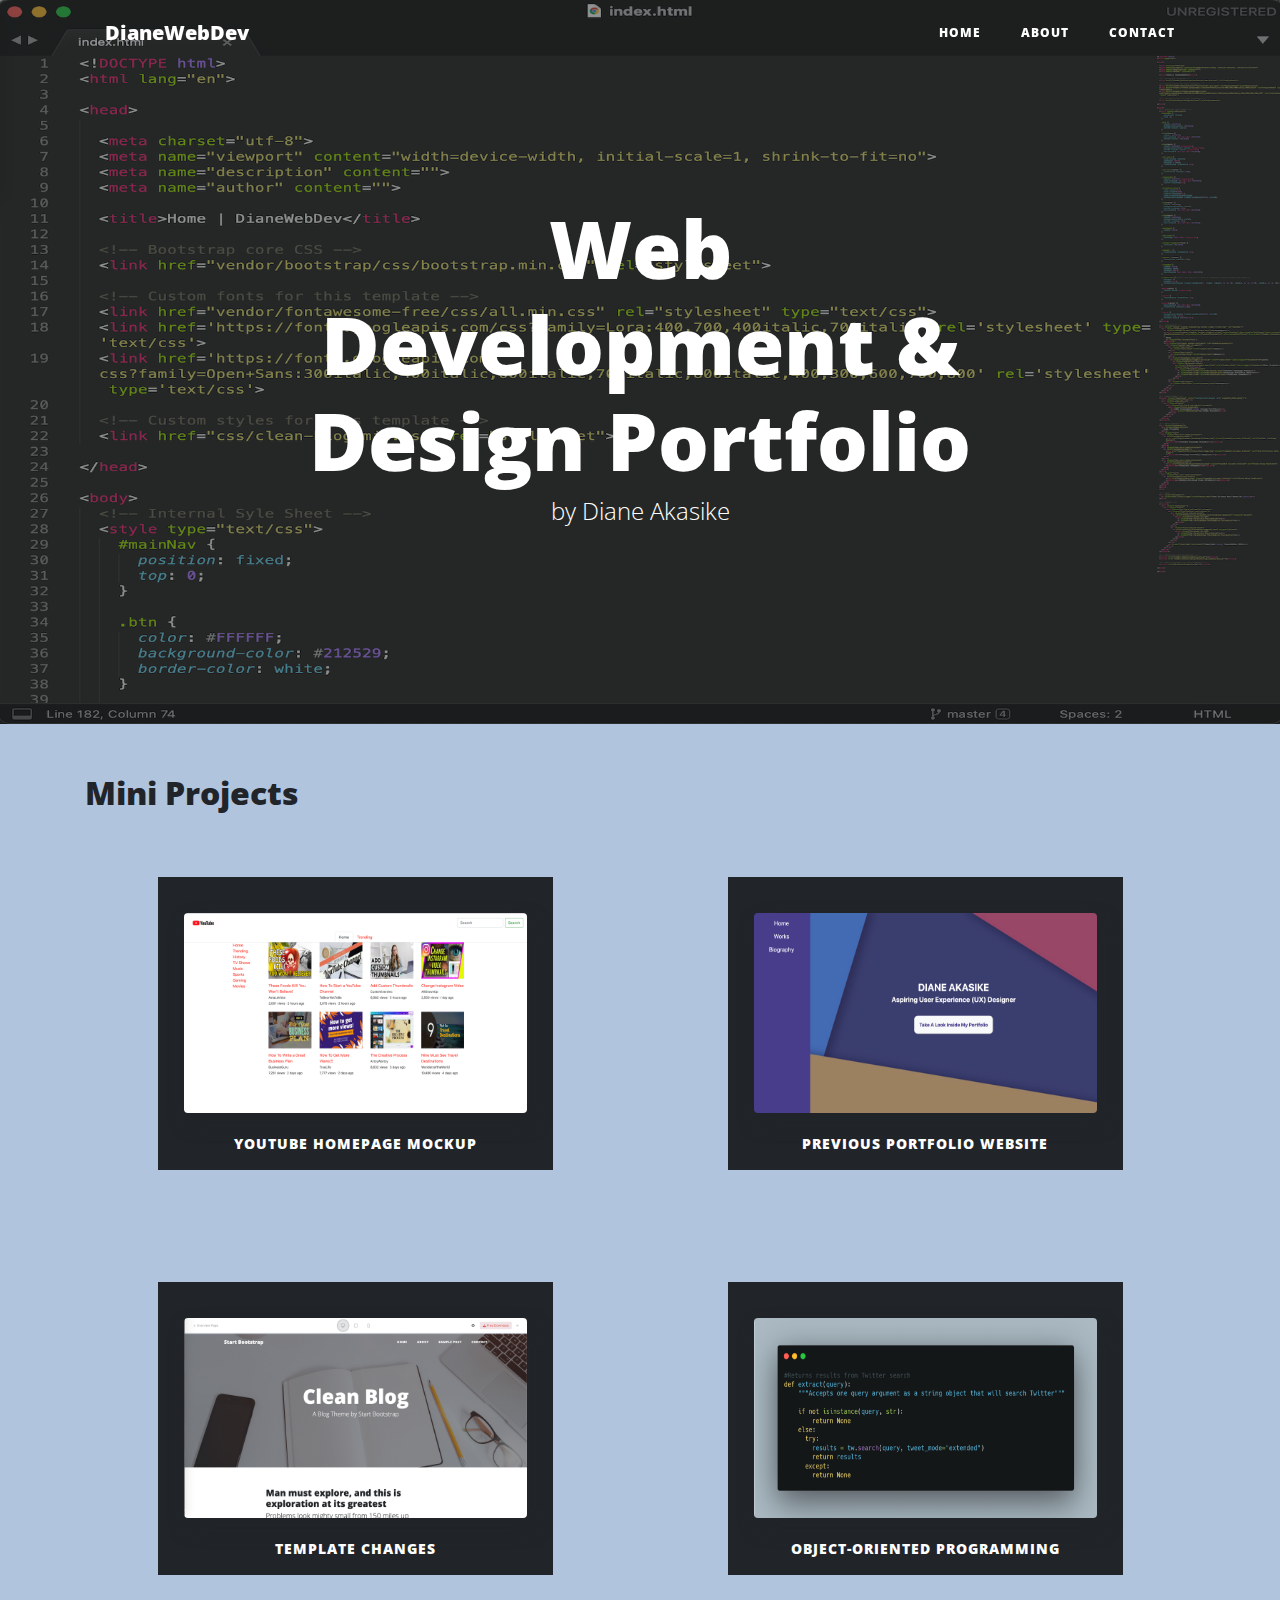
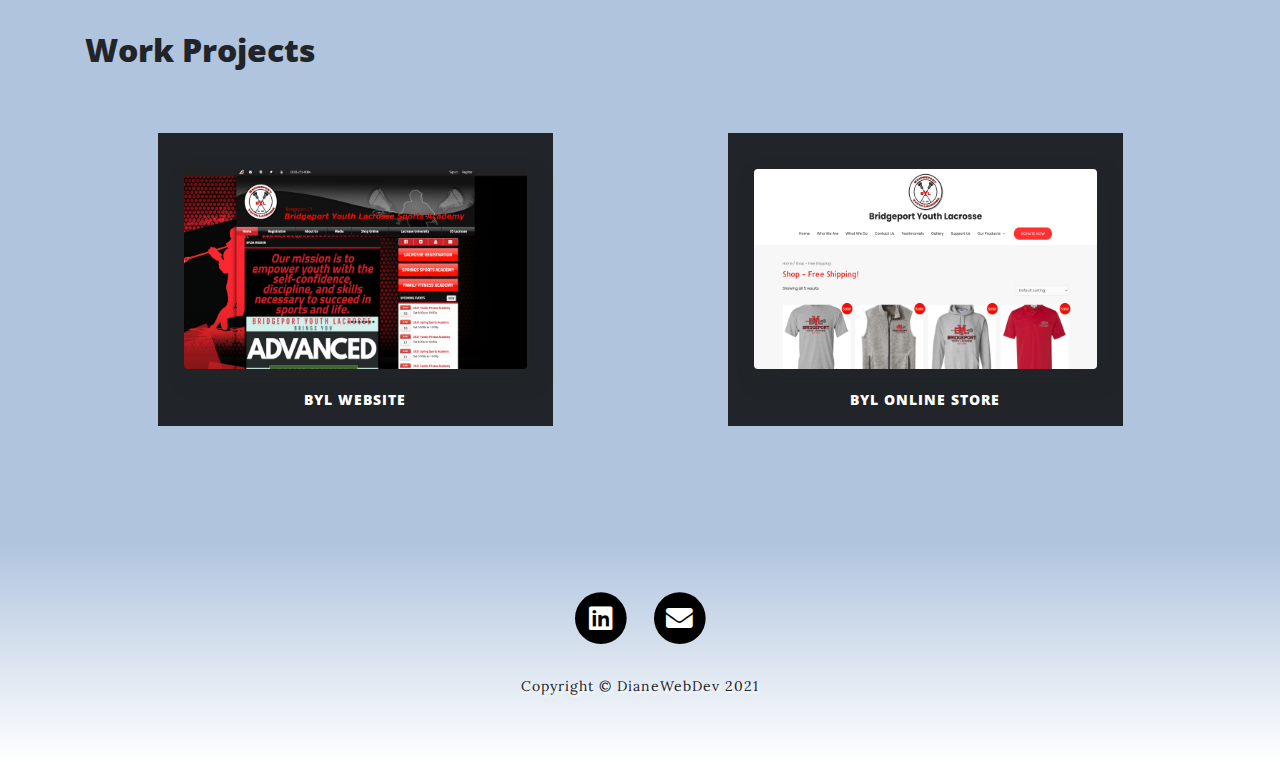
<file: index.html>
<!DOCTYPE html>
<html lang="en">

<head>

  <meta charset="utf-8">
  <meta name="viewport" content="width=device-width, initial-scale=1, shrink-to-fit=no">
  <meta name="description" content="DianeWebDev is a web development portfolio website for Diane Akasike. Check out the home page to see all of her projects!">
  <meta name="author" content="Diane Akasike">

  <title>Home | DianeWebDev</title>

  <!-- Bootstrap core CSS -->
  <link href="vendor/bootstrap/css/bootstrap.min.css" rel="stylesheet">

  <!-- Custom fonts for this template -->
  <link href="vendor/fontawesome-free/css/all.min.css" rel="stylesheet" type="text/css">
  <link href='https://fonts.googleapis.com/css?family=Lora:400,700,400italic,700italic' rel='stylesheet' type='text/css'>
  <link href='https://fonts.googleapis.com/css?family=Open+Sans:300italic,400italic,600italic,700italic,800italic,400,300,600,700,800' rel='stylesheet' type='text/css'>

  <!-- Custom styles for this template -->
  <link href="css/clean-blog.min.css" rel="stylesheet">
  <link href="css/custom-styles.css" rel="stylesheet">

</head>

<body>

  <!-- Navigation -->
  <nav class="navbar navbar-expand-lg navbar-light fixed-top" id="mainNav">
    <div class="container">
      <a class="navbar-brand" href="index.html">DianeWebDev</a>
      <button class="navbar-toggler navbar-toggler-right" type="button" data-toggle="collapse" data-target="#navbarResponsive" aria-controls="navbarResponsive" aria-expanded="false" aria-label="Toggle navigation">
        Menu<i class="fas fa-bars"></i>
      </button>
      <div class="collapse navbar-collapse" id="navbarResponsive">
        <ul class="navbar-nav ml-auto">
          <li class="nav-item">
            <a class="nav-link" href="index.html">Home</a>
          </li>
          <li class="nav-item">
            <a class="nav-link" href="about.html">About</a>
          </li>
          <li class="nav-item">
            <a class="nav-link" href="contact.html">Contact</a>
          </li>
        </ul>
      </div>
    </div>
  </nav>

  <!-- Page Header -->
  <div class="content">
  <header class="masthead" style="background-image: url('img/index.html_screenshot.png')">
    <div class="overlay"></div>
    <div class="container">
      <div class="row">
        <div class="col-lg-8 col-md-10 mx-auto">
          <div class="site-heading">
            <h1>Web Development &amp; Design Portfolio</h1>
            <span class="subheading">by Diane Akasike</span>
          </div>
        </div>
      </div>
    </div>
  </header>

  <!-- Main Content -->
  <div class="container">
    <h2 class="post-title">
      <a name="mini-projects">Mini Projects</a>
    </h2>
  <div class="row">
    <div class="col-sm-5 post-preview">
      <button class="btn">
        <a href="project1.html" class="project-link">
          <img src="img/YouTube-HomePage-Mockup.png" class="rounded mx-auto d-block" alt="YouTube HomePage Mockup">
          <caption><b>YouTube Homepage Mockup</b></caption>
        </a>
      </button>
    </div>
    <div class="col-sm-5 post-preview">
      <button class="btn">
        <a href="project2.html" class="project-link">
          <img src="img/Old-Portfolio-Home-Page.png" class="rounded mx-auto d-block" alt="Old Portfolio Home Page"> <caption><b>Previous Portfolio Website</b></caption>
        </a>
      </button>
    </div>
  </div>
  <div class="row">
    <div class="col-sm-5 post-preview">
      <button class="btn"> 
      <a href="project3.html" class="project-link">       
        <img src="img/Clean-Blog-Template.png" class="rounded mx-auto d-block" alt="Clean Blog Template">
        <caption><b>Template Changes</b></caption>
      </a>
      </button>
    </div>
    <div class="col-sm-5 post-preview">
      <button class="btn">
        <a href="project4.html" class="project-link">
          <img src="img/object-oriented.png" class="rounded mx-auto d-block" alt="Object Oriented Programming Snapshot">
          <caption><b>Object-Oriented Programming</b></caption>
        </a>
      </button>
    </div>
  </div>
  <h2 class="post-title">
    <a name="work-projects">Work Projects</a>
  </h2>
  <div class="row">
    <div class="col-sm-5 post-preview">
        <button class="btn">
          <a href="project5.html" class="project-link">
            <img src="img/BYL-LA-site-homepage.png" class="rounded mx-auto d-block" alt="BYL Website">
            <caption><b>BYL Website</b></caption>
          </a>
        </button>
    </div>
    <div class="col-sm-5 post-preview">
      <button class="btn">
        <a href="project6.html" class="project-link">
          <img src="img/BYL-shop-page.png" class="rounded mx-auto d-block" alt="BYL Online Store">
          <caption><b>BYL Online Store</b></caption>
        </a>
      </button>
    </div>
  </div>
  </div>
  <br>
  <br> 
  </div>

  <!-- Footer -->
  <footer>
    <div class="container">
      <div class="row">
        <div class="col-lg-8 col-md-10 mx-auto">
          <ul class="list-inline text-center">
            <li class="list-inline-item">
              <a href="https://www.linkedin.com/in/diane-akasike/" target="_blank" class="footer-social-media">
                <span class="fa-stack fa-lg">
                  <i class="fas fa-circle fa-stack-2x"></i>
                  <i class="fab fa-linkedin fa-stack-1x fa-inverse"></i>
                </span>
              </a>
            </li>
            <li class="list-inline-item">
              <a href="mailto:dianeakasike@gmail.com" target="_blank" class="footer-social-media">
                <span class="fa-stack fa-lg">
                  <i class="fas fa-circle fa-stack-2x"></i>
                  <i class="fas fa-envelope fa-stack-1x fa-inverse"></i>
                </span>
              </a>
            </li>
          </ul>
          <p class="copyright text-muted">Copyright &copy; DianeWebDev 2021</p>
        </div>
      </div>
    </div>
  </footer>

  <!-- Bootstrap core JavaScript -->
  <script src="vendor/jquery/jquery.min.js"></script>
  <script src="vendor/bootstrap/js/bootstrap.bundle.min.js"></script>

  <!-- Custom scripts for this template -->
  <script src="js/clean-blog.min.js"></script>

</body>

</html>
</file>
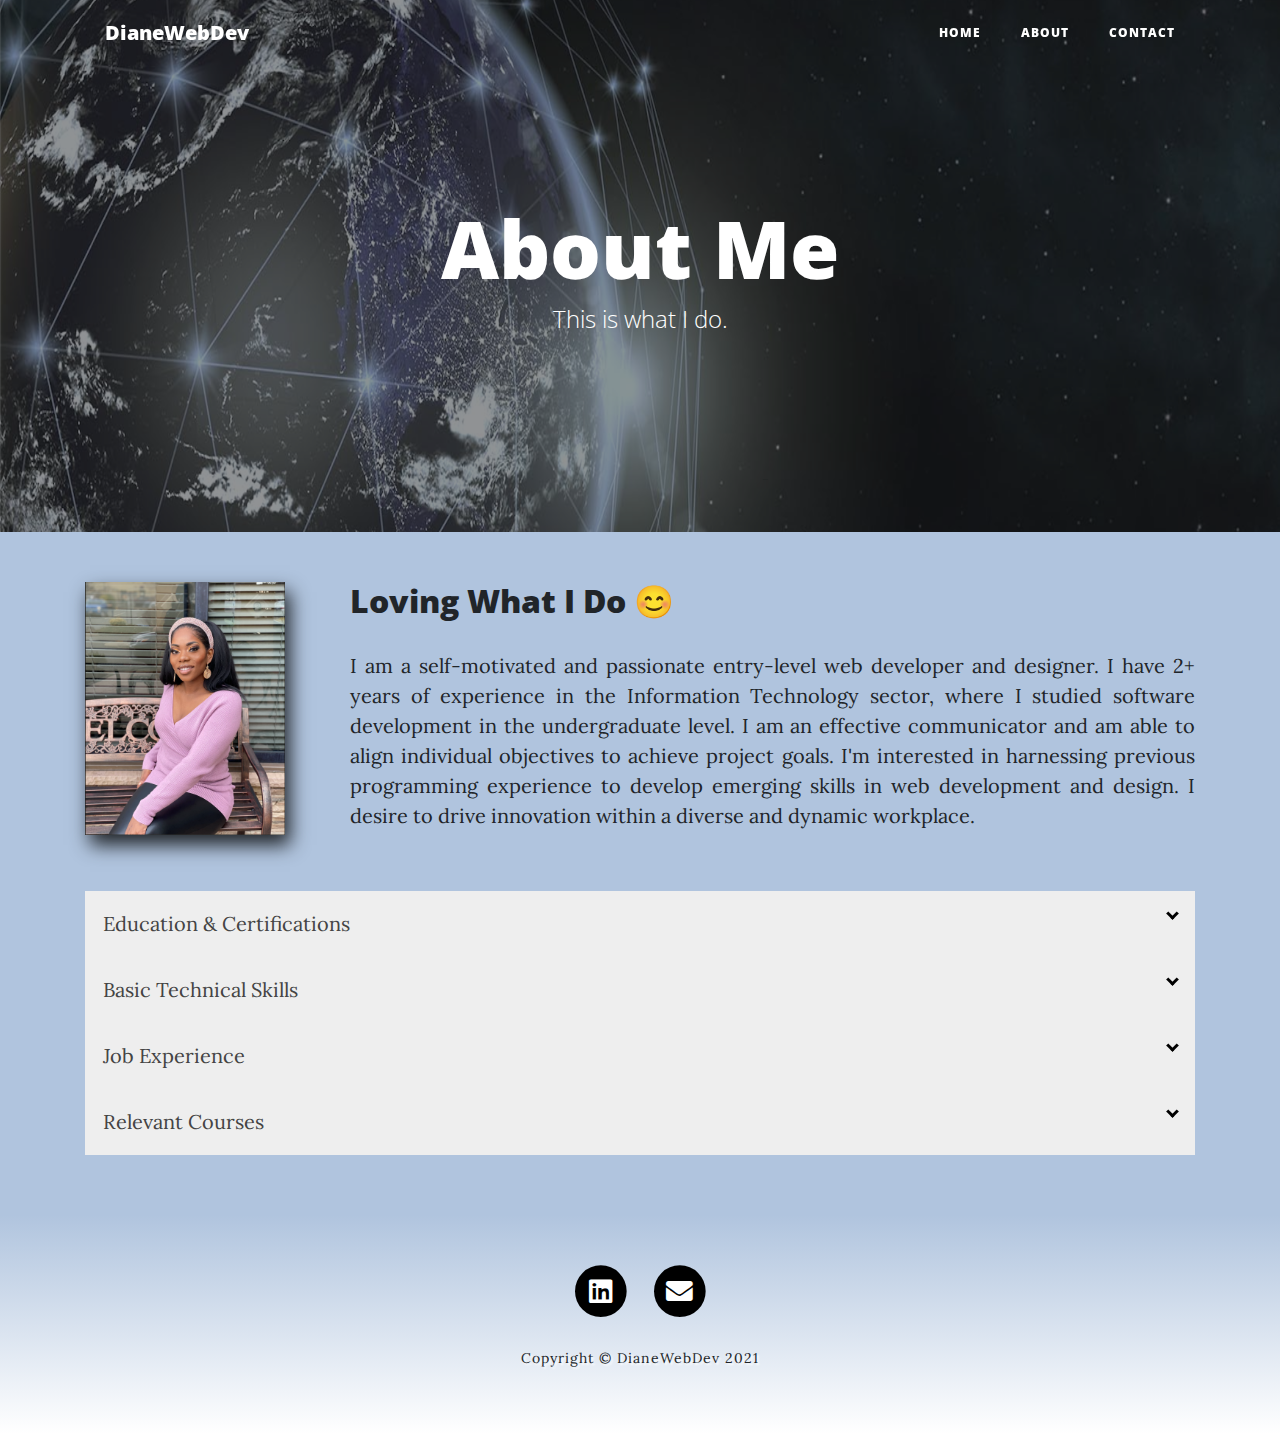
<file: about.html>
<!DOCTYPE html>
<html lang="en">

<head>

  <meta charset="utf-8">
  <meta name="viewport" content="width=device-width, initial-scale=1, shrink-to-fit=no">
  <meta name="description" content="DianeWebDev is a web development portfolio website for Diane Akasike. Check out this page to learn more about her!">
  <meta name="author" content="Diane Akasike">

  <title>About | DianeWebDev</title>

  <!-- Bootstrap core CSS -->
  <link href="vendor/bootstrap/css/bootstrap.min.css" rel="stylesheet">

  <!-- Custom fonts for this template -->
  <link href="vendor/fontawesome-free/css/all.min.css" rel="stylesheet" type="text/css">
  <link href='https://fonts.googleapis.com/css?family=Lora:400,700,400italic,700italic' rel='stylesheet' type='text/css'>
  <link href='https://fonts.googleapis.com/css?family=Open+Sans:300italic,400italic,600italic,700italic,800italic,400,300,600,700,800' rel='stylesheet' type='text/css'>

  <!-- Custom styles for this template -->
  <link href="css/clean-blog.min.css" rel="stylesheet">
  <link href="css/custom-styles.css" rel="stylesheet">

</head>

<body>

  <!-- Navigation -->
  <nav class="navbar navbar-expand-lg navbar-light fixed-top" id="mainNav">
    <div class="container">
      <a class="navbar-brand" href="index.html">DianeWebDev</a>
      <button class="navbar-toggler navbar-toggler-right" type="button" data-toggle="collapse" data-target="#navbarResponsive" aria-controls="navbarResponsive" aria-expanded="false" aria-label="Toggle navigation">
        Menu
        <i class="fas fa-bars"></i>
      </button>
      <div class="collapse navbar-collapse" id="navbarResponsive">
        <ul class="navbar-nav ml-auto">
          <li class="nav-item">
            <a class="nav-link" href="index.html">Home</a>
          </li>
          <li class="nav-item">
            <a class="nav-link" href="about.html">About</a>
          </li>
          <li class="nav-item">
            <a class="nav-link" href="contact.html">Contact</a>
          </li>
        </ul>
      </div>
    </div>
  </nav>

  <!-- Page Header -->
  <div class="content">
  <header class="masthead" style="background-image: url('img/sci_screenshot.png')">
    <div class="overlay"></div>
    <div class="container">
      <div class="row">
        <div class="col-lg-8 col-md-10 mx-auto">
          <div class="page-heading">
            <h1>About Me</h1>
            <span class="subheading">This is what I do.</span>
          </div>
        </div>
      </div>
    </div>
  </header>

  <!-- Main Content -->
  <div class="container">
    <img class="img-fluid" src="img/Self-Portrait.png" alt="Self Portrait" id="self-portrait">
    <h2 class="post-title">
      Loving What I Do 😊
    </h2>
      <p id="bio">I am a self-motivated and passionate entry-level web developer and designer. I have 2+ years of experience in the Information Technology sector, where I studied software development in the undergraduate level. I am an effective communicator and am able to align individual objectives to achieve project goals. I'm interested in harnessing previous programming experience to develop emerging skills in web development and design. I desire to drive innovation within a diverse and dynamic workplace.</p>
      <br>
      <button class="accordion">Education &amp; Certifications<i class="arrow"></i></button>
      <div class="panel">
        <ul>
            <li><p><b>Bachelor of Arts Degree in Information Technology, <a href="https://comminfo.rutgers.edu/undergraduate-programs/information-technology-and-informatics-major" target="_blank" class="normal-links">Rutgers University</a></b></p> 
          <p>New Brunswick, NJ</p>
          <p>Sep 2017 – May 2021</p></li>
          <li><p><b>CompTIA ITF+ (Information Technology Fundamentals) <a href="img/CompTIA ITF+ Certification.pdf" target="_blank" class="normal-links">Certification</a></b></p>
          <p>Oct 2020</p></li>
        </ul>
      </div>
      <button class="accordion">Basic Technical Skills<i class="arrow"></i></button>
      <div class="panel">
        <ul id="skills-list">
          <li>✔ &nbsp;Object-Oriented Programming</li>
          <li>✔ &nbsp;Python 3</li>
          <li>✔ &nbsp;Java</li>
          <li>✔ &nbsp;Web Design</li>  
          <li>✔ &nbsp;Hypertext Markup Language (HTML5)</li>
          <li>✔ &nbsp;Cascading Style Sheets (CSS)</li>
          <li>✔ &nbsp;Website Development/Maintenance</li>  
          <li>✔ &nbsp;Agile Software Development</li>  
          <li>✔ &nbsp;Communication</li>
        </ul>
      </div>
      <button class="accordion">Job Experience<i class="arrow"></i></button>
      <div class="panel">
        <div class="about-padding">
          <h4>Website Technician</h4>
          <h4>Rutgers School of Arts and Sciences (SAS) Dean's Office - Computer Operations: New Brunswick, NJ</h4>
          <p><b>Sep 2020 – May 2021</b></p>
          <p>At this job, I worked closely with a small team of four web developers to manage and maintain 100+ Rutgers SAS websites using Joomla Content Management System to increase the number of hits to the websites and generate revenue for SAS IT Web services.</p>
          <hr class="panel-seperate">
          <h4>Web Developer</h4>
          <h4>Bridgeport Youth Lacrosse (BYL): Bridgeport, CT</h4>
          <p><b>Feb 2021 – Apr 2021</b></p>
          <p>At this job, I independently reconstructed the organization's incomplete website by creating the design and layout of 10+ web pages and updating or removing outdated information from existing content to meet the client's needs.</p>
        </div>
      </div>
      <button class="accordion">Relevant Courses<i class="arrow"></i></button>
      <div class="panel">
        <div class="about-padding">
          <h4>Introduction to Computer Concepts</h4>
          <p><b>Semester: Fall 2019</b></p>
            <ul>
              <li>Course: Gained an understanding of basic mathematical-theoretical principles that govern the functioning of computers and the role of creative thinking and problem solving in building software applications</li>
              <li>Final Project: Collaborated with a group of five team members and used Java programming language to develop a conceptual solution to a designed problem</li>
            </ul>
            <hr class="panel-seperate">
            <h4>Object-Oriented Programming</h4>
            <p><b>Semester: Spring 2020</b></p>
            <ul>
              <li>Course: Introduced to principles of object-oriented analysis, design and programming and discovered interactive capabilities of 3rd-party public application programming interfaces</li>
              <li>Final Project: Utilized Python 3 programming language to extract data from Twitter’s API in order to focus on developing creative thinking for analyzing a problem domain and designing a solution to resolve it</li>
            </ul>
            <hr class="panel-seperate">
            <h4>Web Design</h4>
            <p><b>Semester: Spring 2020</b></p>
            <ul>
              <li>Course: Studied the implications of web design in meeting organizational and client needs, and how to transform client requirements from sketch to wireframe to high-fidelity prototype</li>
              <li>Final Project: Built a basic online portfolio for myself using HTML5 and CSS to apply basic principles and techniques of web design</li>
            </ul>
            <hr class="panel-seperate">
            <h4>Independent Study</h4>
            <p><b>Semester: Spring 2021</b></p>
            <ul>
              <li>Course: Design, negotiate and manage my own program of study based on my existing experience and knowledge as well as my long-term intentions</li>
              <li>Final Project: Create a professional portfolio website using Bootstrap Templates with HTML5, CSS, and JavaScript to showcase the relevant work I have completed in previous ITI courses, jobs, and outside training</li>
          </ul>
        </div>
      </div>
  </div>
  <br>
  <br>
  </div>
     
  <!-- Footer -->
  <footer>
    <div class="container">
      <div class="row">
        <div class="col-lg-8 col-md-10 mx-auto">
          <ul class="list-inline text-center">
            <li class="list-inline-item">
              <a href="https://www.linkedin.com/in/diane-akasike/" target="_blank" class="footer-social-media">
                <span class="fa-stack fa-lg">
                  <i class="fas fa-circle fa-stack-2x"></i>
                  <i class="fab fa-linkedin fa-stack-1x fa-inverse"></i>
                </span>
              </a>
            </li>
            <li class="list-inline-item">
              <a href="mailto:dianeakasike@gmail.com" target="_blank" class="footer-social-media">
                <span class="fa-stack fa-lg">
                  <i class="fas fa-circle fa-stack-2x"></i>
                  <i class="fas fa-envelope fa-stack-1x fa-inverse"></i>
                </span>
              </a>
            </li>
          </ul>
          <p class="copyright text-muted">Copyright &copy; DianeWebDev 2021</p>
        </div>
      </div>
    </div>
  </footer>

  <!-- Bootstrap core JavaScript -->
  <script src="vendor/jquery/jquery.min.js"></script>
  <script src="vendor/bootstrap/js/bootstrap.bundle.min.js"></script>

  <!-- Custom scripts for this template -->
  <script src="js/clean-blog.min.js"></script>
  <script>
    var acc = document.getElementsByClassName("accordion");
    var i;

    for (i = 0; i < acc.length; i++) {
      acc[i].addEventListener("click", function() {
        this.classList.toggle("active");

    var panel = this.nextElementSibling;
    if (panel.style.display === "block") {
      panel.style.display = "none";
    } else {
      panel.style.display = "block";
    }
  });
    }
  </script>

</body>

</html>
</file>
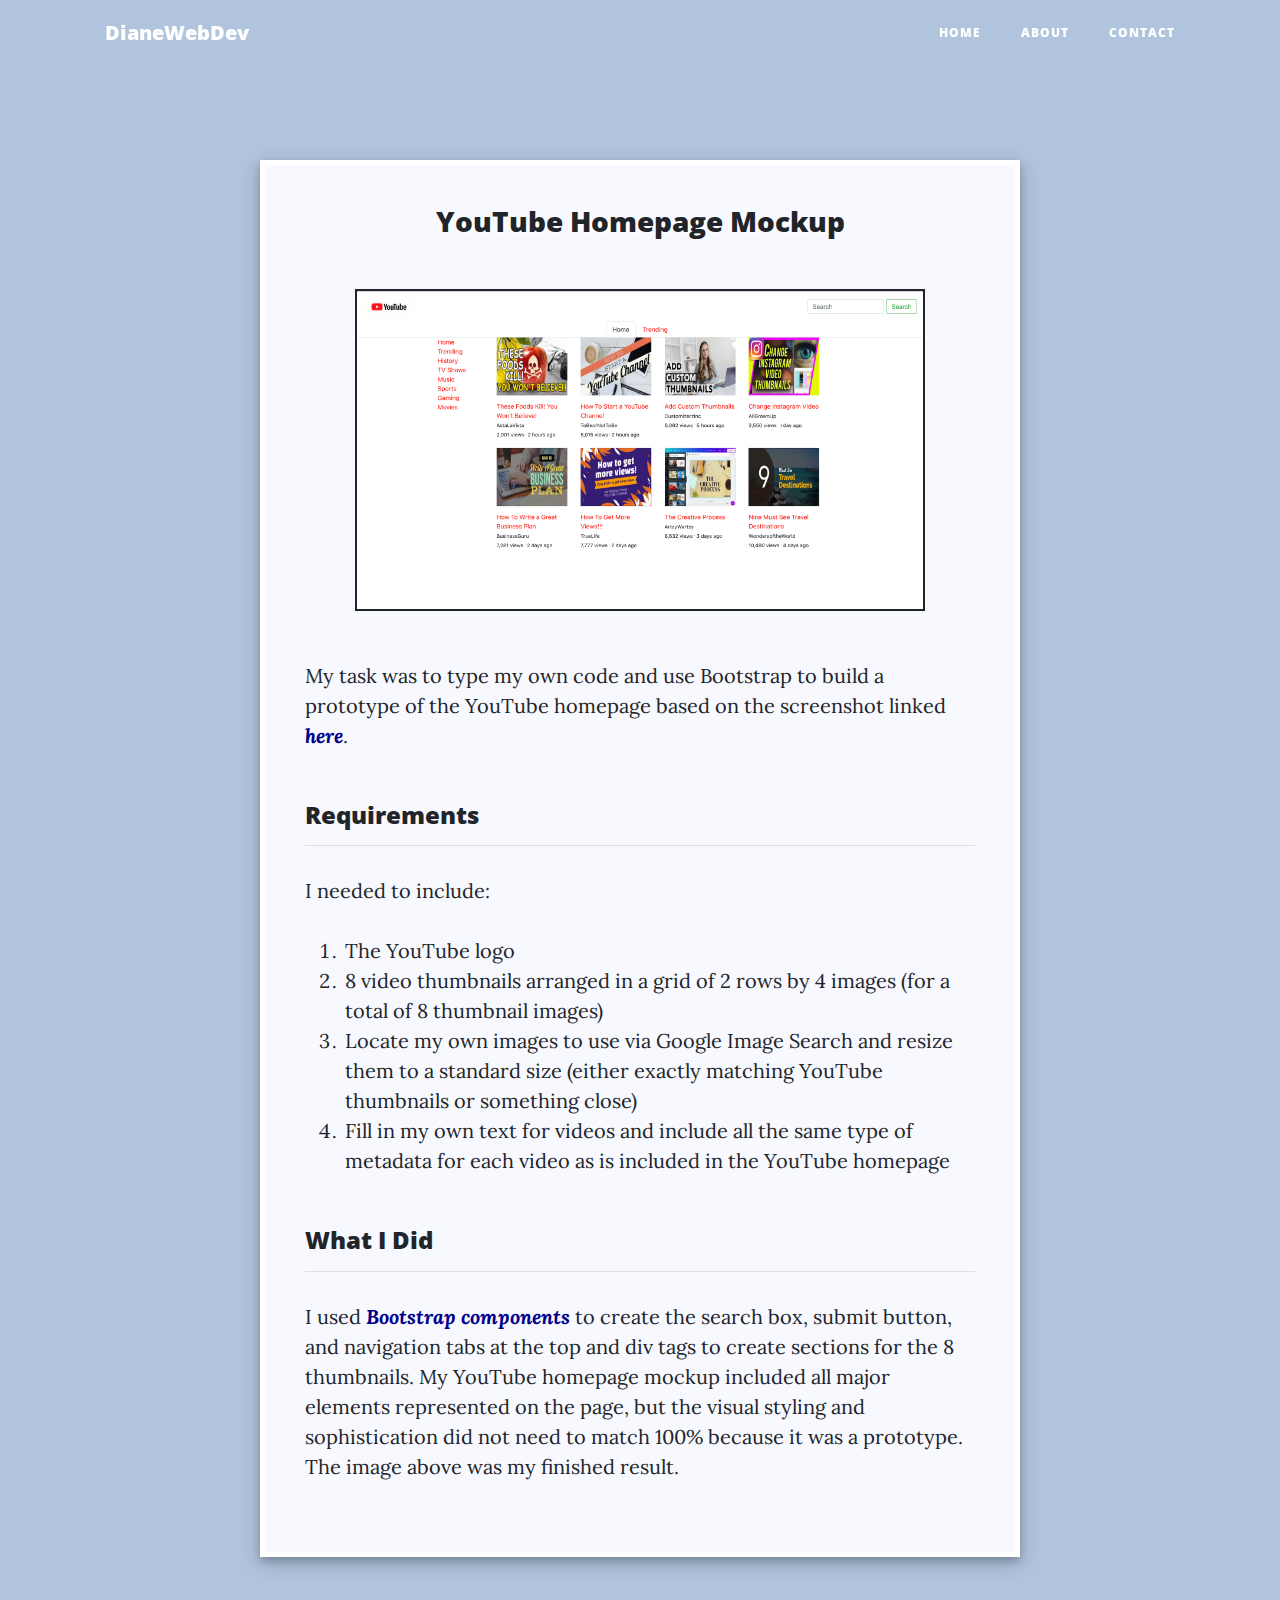
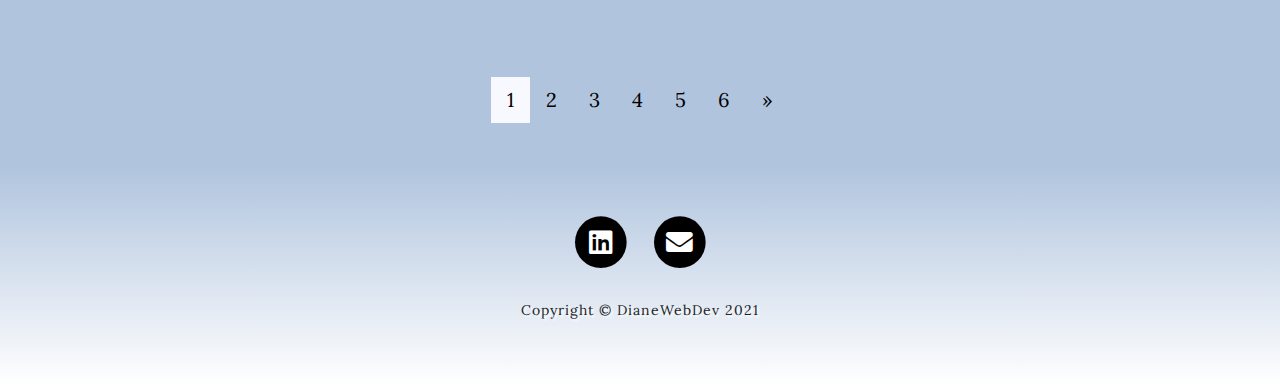
<file: project1.html>
<!DOCTYPE html>
<html lang="en">

<head>

  <meta charset="utf-8">
  <meta name="viewport" content="width=device-width, initial-scale=1, shrink-to-fit=no">
  <meta name="description" content="DianeWebDev is a web development portfolio website for Diane Akasike. Check out her 'YouTube Homepage Mockup' project!">
  <meta name="author" content="Diane Akasike">

  <title>YouTube Homepage Mockup | DianeWebDev</title>

  <!-- Bootstrap core CSS -->
  <link href="vendor/bootstrap/css/bootstrap.min.css" rel="stylesheet">

  <!-- Custom fonts for this template -->
  <link href="vendor/fontawesome-free/css/all.min.css" rel="stylesheet" type="text/css">
  <link href='https://fonts.googleapis.com/css?family=Lora:400,700,400italic,700italic' rel='stylesheet' type='text/css'>
  <link href='https://fonts.googleapis.com/css?family=Open+Sans:300italic,400italic,600italic,700italic,800italic,400,300,600,700,800' rel='stylesheet' type='text/css'>

  <!-- Custom styles for this template -->
  <link href="css/clean-blog.min.css" rel="stylesheet">
  <link href="css/custom-styles.css" rel="stylesheet">

</head>

<body class="fade-in">
 
  <!-- Navigation -->
  <nav class="navbar navbar-expand-lg navbar-light fixed-top" id="mainNav">
    <div class="container">
      <a class="navbar-brand" href="index.html">DianeWebDev</a>
      <button class="navbar-toggler navbar-toggler-right" type="button" data-toggle="collapse" data-target="#navbarResponsive" aria-controls="navbarResponsive" aria-expanded="false" aria-label="Toggle navigation">
        Menu<i class="fas fa-bars"></i>
      </button>
      <div class="collapse navbar-collapse" id="navbarResponsive">
        <ul class="navbar-nav ml-auto">
          <li class="nav-item">
            <a class="nav-link" href="index.html">Home</a>
          </li>
          <li class="nav-item">
            <a class="nav-link" href="about.html">About</a>
          </li>
          <li class="nav-item">
            <a class="nav-link" href="contact.html">Contact</a>
          </li>
        </ul>
      </div>
    </div>
  </nav>

  <!-- Page Header -->
  <div class="content">

  <!-- Post Content -->
  <article>
    <div class="container">
      <div class="row">
        <div class="col-lg-8 col-md-10 mx-auto project-page">
          <h3>
            YouTube Homepage Mockup
          </h3>
          <img src="img/YouTube-HomePage-Mockup.png" alt="YouTube HomePage Mockup" class="img-fluid">
          <p>My task was to type my own code and use Bootstrap to build a prototype of the YouTube homepage based on the screenshot linked <a href="https://rutgers.instructure.com/courses/40312/files/8427008/download?download_frd=1" target="_blank" class="normal-links">here</a>.</p>
          <h4>Requirements</h4>
          <hr id="modal-line">
          <p>I needed to include:
            <ol>
              <li>The YouTube logo</li>
              <li>8 video thumbnails arranged in a grid of 2 rows by 4 images (for a total of 8 thumbnail images)</li>
              <li>Locate my own images to use via Google Image Search and resize them to a standard size (either exactly matching YouTube thumbnails or something close)</li>
              <li>Fill in my own text for videos and include all the same type of metadata for each video as is included in the YouTube homepage</li>
            </ol>
          </p>
          <h4>What I Did</h4>
          <hr id="modal-line">
          <p>I used <a href="https://getbootstrap.com/2.3.2/components.html" target="_blank" class="normal-links">Bootstrap components</a> to create the search box, submit button, and navigation tabs at the top and div tags to create sections for the 8 thumbnails. My YouTube homepage mockup included all major elements represented on the page, but the visual styling and sophistication did not need to match 100% because it was a prototype. The image above was my finished result.</p>
        </div>
      </div>
    </div>
  </article>
  <br>
  <br> 

  <!-- Pagination -->
  <div class="clearfix">
    <div class="pagination">
      <a class="active" href="#">1</a>
      <a href="project2.html">2</a>
      <a href="project3.html">3</a>
      <a href="project4.html">4</a>
      <a href="project5.html">5</a>
      <a href="project6.html">6</a>
      <a href="project2.html">&raquo;</a>
    </div>
  </div>
  </div>
      
  <!-- Footer -->
  <footer>
    <div class="container">
      <div class="row">
        <div class="col-lg-8 col-md-10 mx-auto">
          <ul class="list-inline text-center">
            <li class="list-inline-item">
              <a href="https://www.linkedin.com/in/diane-akasike/" target="_blank" class="footer-social-media">
                <span class="fa-stack fa-lg">
                  <i class="fas fa-circle fa-stack-2x"></i>
                  <i class="fab fa-linkedin fa-stack-1x fa-inverse"></i>
                </span>
              </a>
            </li>
            <li class="list-inline-item">
              <a href="mailto:dianeakasike@gmail.com" target="_blank" class="footer-social-media">
                <span class="fa-stack fa-lg">
                  <i class="fas fa-circle fa-stack-2x"></i>
                  <i class="fas fa-envelope fa-stack-1x fa-inverse"></i>
                </span>
              </a>
            </li>
          </ul>
          <p class="copyright text-muted">Copyright &copy; DianeWebDev 2021</p>
        </div>
      </div>
    </div>
  </footer>

  <!-- Bootstrap core JavaScript -->
  <script src="vendor/jquery/jquery.min.js"></script>
  <script src="vendor/bootstrap/js/bootstrap.bundle.min.js"></script>

  <!-- Custom scripts for this template -->
  <script src="js/clean-blog.min.js"></script>

</body>

</html>
</file>
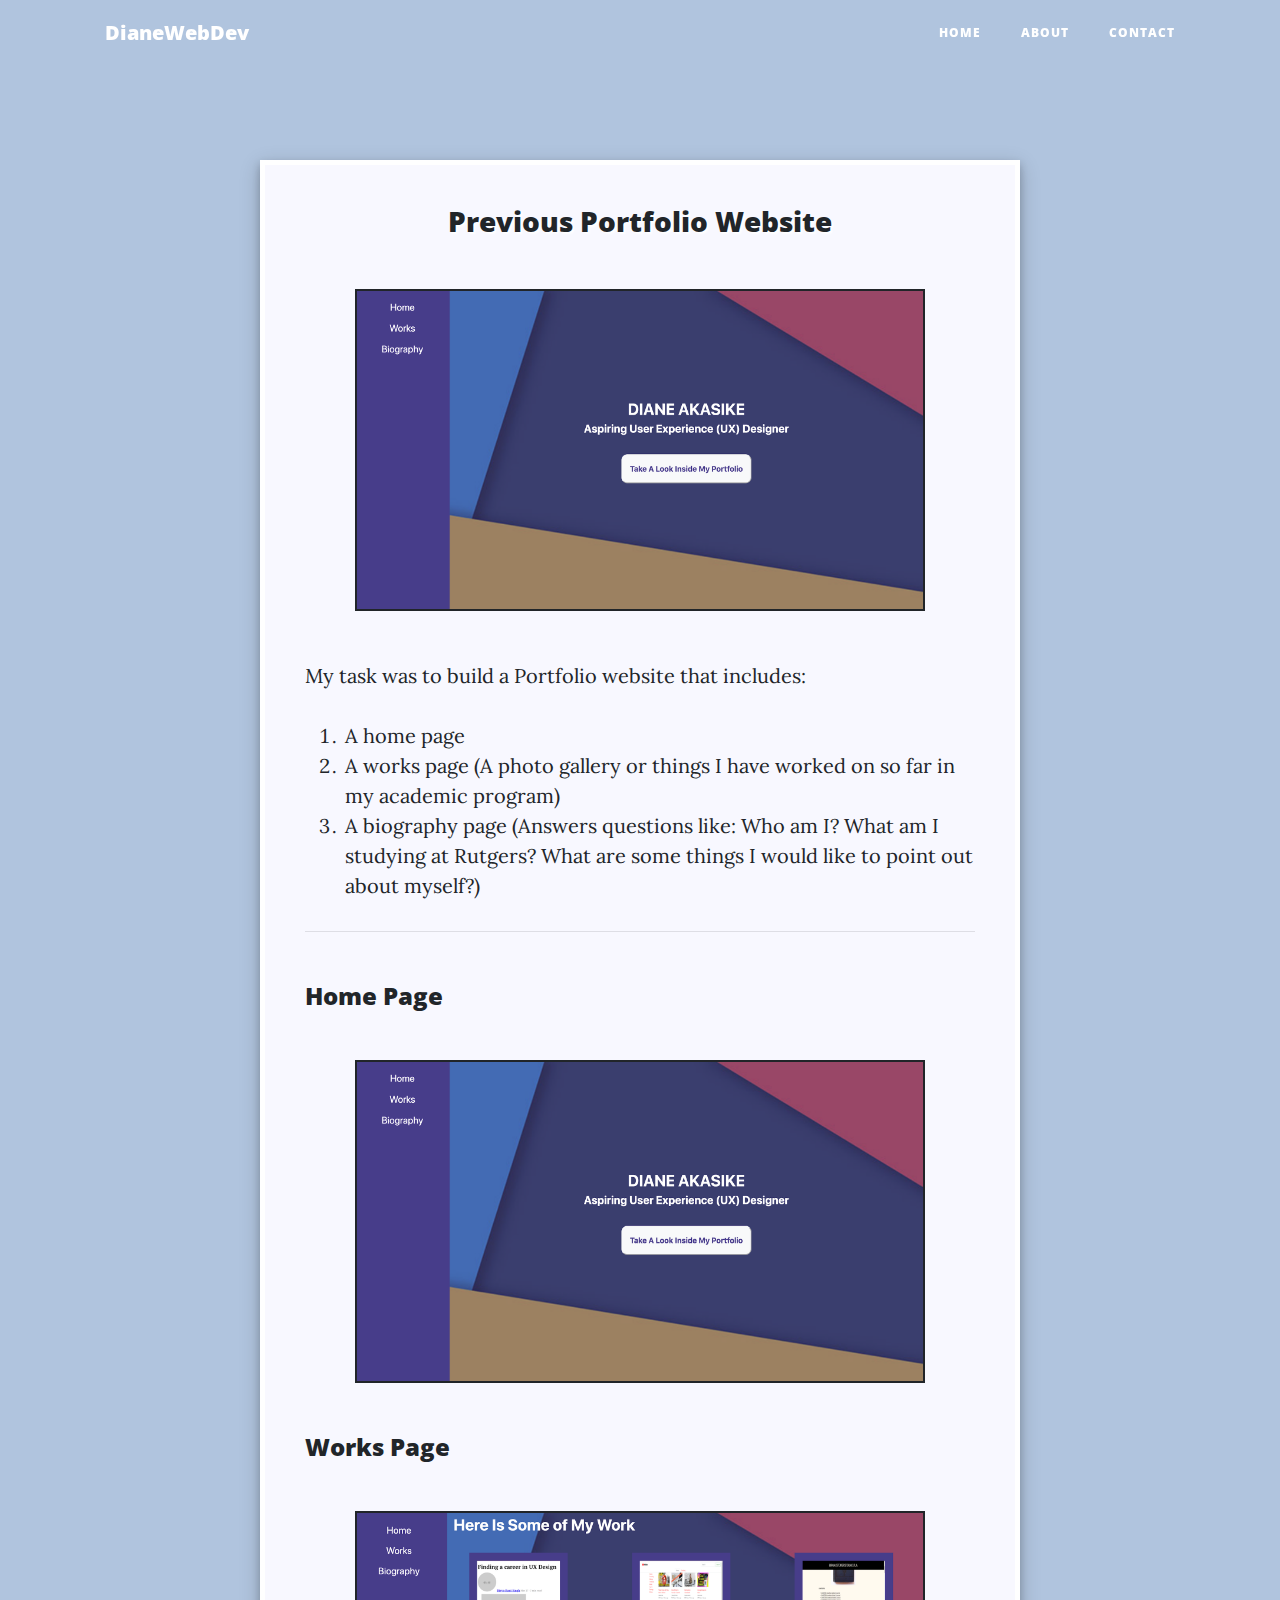
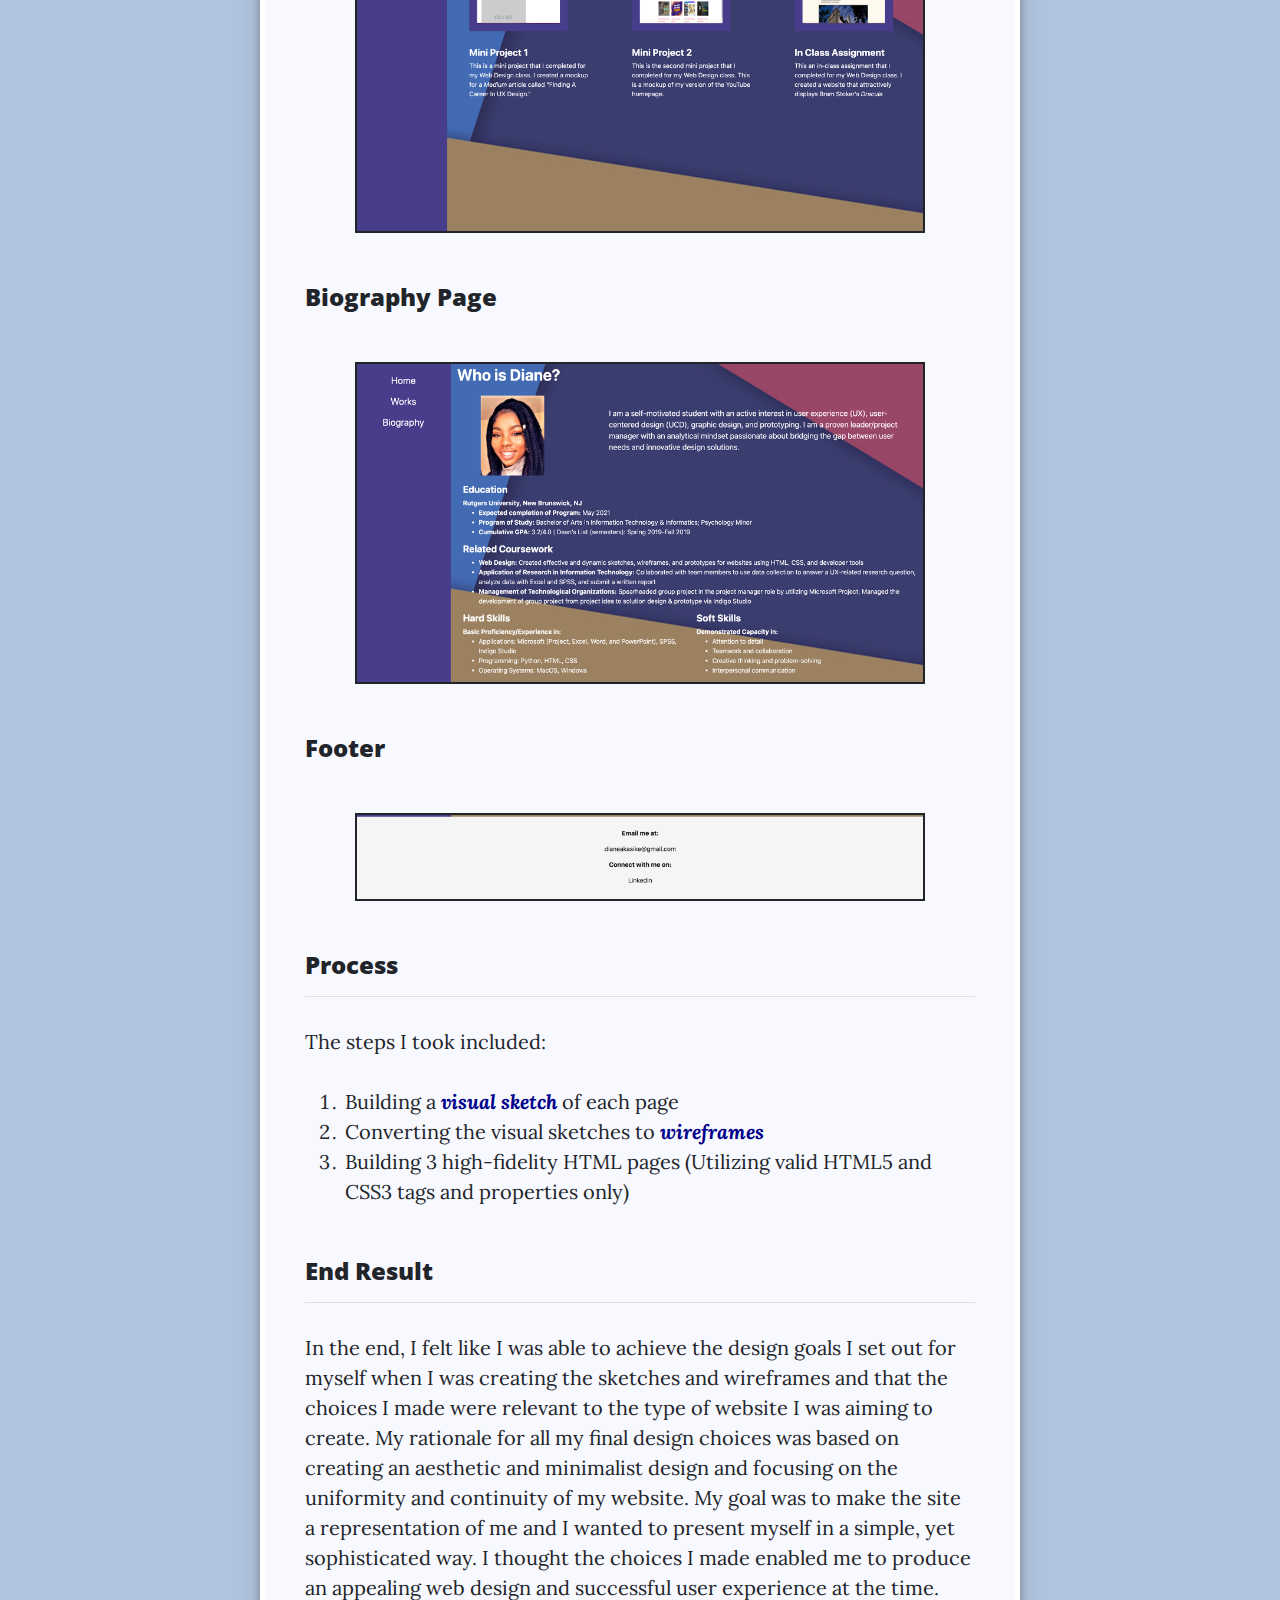
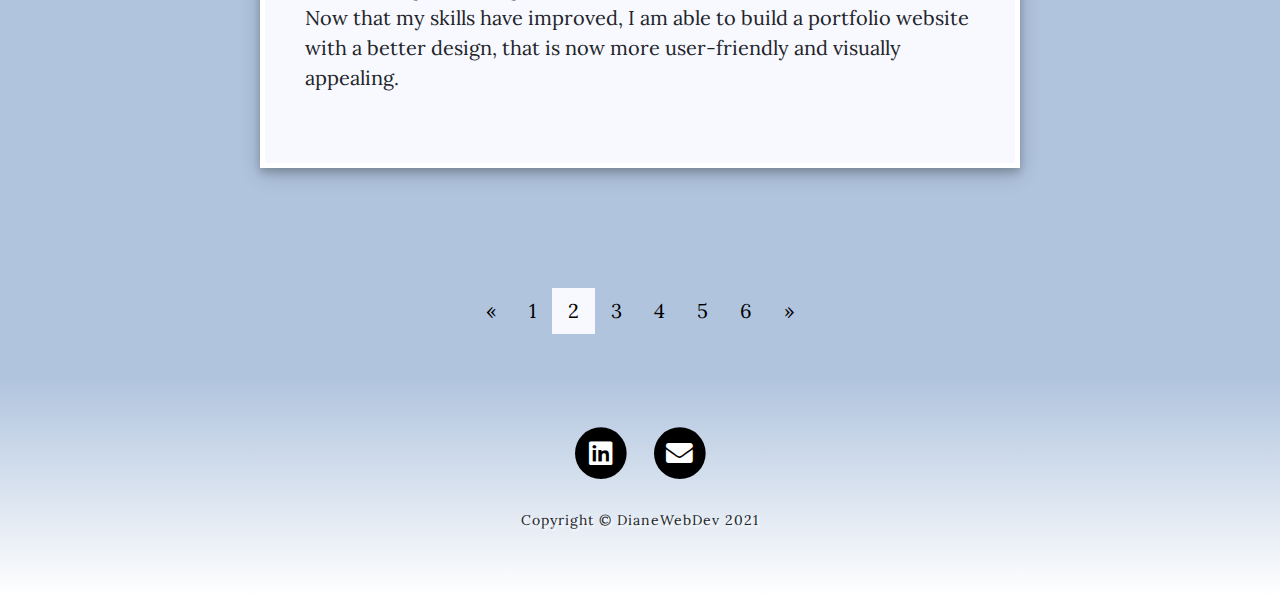
<file: project2.html>
<!DOCTYPE html>
<html lang="en">

<head>

  <meta charset="utf-8">
  <meta name="viewport" content="width=device-width, initial-scale=1, shrink-to-fit=no">
  <meta name="description" content="DianeWebDev is a web development portfolio website for Diane Akasike. Check out her 'Previous Portfolio Website' project!">
  <meta name="author" content="Diane Akasike">

  <title>Previous Portfolio Website | DianeWebDev</title>

  <!-- Bootstrap core CSS -->
  <link href="vendor/bootstrap/css/bootstrap.min.css" rel="stylesheet">

  <!-- Custom fonts for this template -->
  <link href="vendor/fontawesome-free/css/all.min.css" rel="stylesheet" type="text/css">
  <link href='https://fonts.googleapis.com/css?family=Lora:400,700,400italic,700italic' rel='stylesheet' type='text/css'>
  <link href='https://fonts.googleapis.com/css?family=Open+Sans:300italic,400italic,600italic,700italic,800italic,400,300,600,700,800' rel='stylesheet' type='text/css'>

  <!-- Custom styles for this template -->
  <link href="css/clean-blog.min.css" rel="stylesheet">
  <link href="css/custom-styles.css" rel="stylesheet">

</head>

<body class="fade-in">
 
  <!-- Navigation -->
  <nav class="navbar navbar-expand-lg navbar-light fixed-top" id="mainNav">
    <div class="container">
      <a class="navbar-brand" href="index.html">DianeWebDev</a>
      <button class="navbar-toggler navbar-toggler-right" type="button" data-toggle="collapse" data-target="#navbarResponsive" aria-controls="navbarResponsive" aria-expanded="false" aria-label="Toggle navigation">
        Menu<i class="fas fa-bars"></i>
      </button>
      <div class="collapse navbar-collapse" id="navbarResponsive">
        <ul class="navbar-nav ml-auto">
          <li class="nav-item">
            <a class="nav-link" href="index.html">Home</a>
          </li>
          <li class="nav-item">
            <a class="nav-link" href="about.html">About</a>
          </li>
          <li class="nav-item">
            <a class="nav-link" href="contact.html">Contact</a>
          </li>
        </ul>
      </div>
    </div>
  </nav>

  <!-- Page Header -->
  <div class="content">

  <!-- Post Content -->
  <article>
    <div class="container">
      <div class="row">
        <div class="col-lg-8 col-md-10 mx-auto project-page">
          <h3>
            Previous Portfolio Website
          </h3>
          <img src="img/Old-Portfolio-Home-Page.png" alt="Old Portfolio Home Page" class="img-fluid">
          <p>My task was to build a Portfolio website that includes:
            <ol>
              <li>A home page</li>
              <li>A works page (A photo gallery or things I have worked on so far in my academic program)</li>
              <li>A biography page (Answers questions like: Who am I? What am I studying at Rutgers? What are some things I would like to point out about myself?)</li>
            </ol>
          </p>
          <hr id="modal-line">
          <h4>
            Home Page
          </h4>
          <img src="img/Old-Portfolio-Home-Page.png" alt="Old Portfolio Home Page" class="img-fluid">
          <h4>
            Works Page
          </h4>
          <img src="img/Old-Portfolio-Works-Page.png" alt="Old Portfolio Works Page" class="img-fluid">
          <h4>
            Biography Page
          </h4>
          <img src="img/Old-Portfolio-Bio-Page.png" alt="Old Portfolio Bio Page" class="img-fluid">
          <h4>
            Footer
          </h4>
          <img src="img/Old-Portfolio-Footer.png" alt="Old Portfolio Footer" class="img-fluid">
          <h4>Process</h4>
          <hr id="modal-line">
          <p>The steps I took included:
            <ol>
              <li>Building a <a href="img/Final Project Sketches.pdf" target="_blank" class="normal-links">visual sketch</a> of each page</li>
              <li>Converting the visual sketches to <a href="img/Final Project Wireframes.pdf" target="_blank" class="normal-links">wireframes</a></li>
              <li>Building 3 high-fidelity HTML pages (Utilizing valid HTML5 and CSS3 tags and properties only)</li>
            </ol>
          </p>
          <h4>End Result</h4>
          <hr id="modal-line">
          <p>In the end, I felt like I was able to achieve the design goals I set out for myself when I was creating the sketches and wireframes and that the choices I made were relevant to the type of website I was aiming to create. My rationale for all my final design choices was based on creating an aesthetic and minimalist design and focusing on the uniformity and continuity of my website. My goal was to make the site a representation of me and I wanted to present myself in a simple, yet sophisticated way. I thought the choices I made enabled me to produce an appealing web design and successful user experience at the time. Now that my skills have improved, I am able to build a portfolio website with a better design, that is now more user-friendly and visually appealing.</p>
        </div>
      </div>
    </div>
  </article>
  <br>
  <br> 

  <!-- Pagination -->
  <div class="clearfix">
    <div class="pagination">
      <a href="project1.html">&laquo;</a>
      <a href="project1.html">1</a>
      <a class="active" href="#">2</a>
      <a href="project3.html">3</a>
      <a href="project4.html">4</a>
      <a href="project5.html">5</a>
      <a href="project6.html">6</a>
      <a href="project3.html">&raquo;</a>
    </div>
  </div>
  </div>
      
  <!-- Footer -->
  <footer>
    <div class="container">
      <div class="row">
        <div class="col-lg-8 col-md-10 mx-auto">
          <ul class="list-inline text-center">
            <li class="list-inline-item">
              <a href="https://www.linkedin.com/in/diane-akasike/" target="_blank" class="footer-social-media">
                <span class="fa-stack fa-lg">
                  <i class="fas fa-circle fa-stack-2x"></i>
                  <i class="fab fa-linkedin fa-stack-1x fa-inverse"></i>
                </span>
              </a>
            </li>
            <li class="list-inline-item">
              <a href="mailto:dianeakasike@gmail.com" target="_blank" class="footer-social-media">
                <span class="fa-stack fa-lg">
                  <i class="fas fa-circle fa-stack-2x"></i>
                  <i class="fas fa-envelope fa-stack-1x fa-inverse"></i>
                </span>
              </a>
            </li>
          </ul>
          <p class="copyright text-muted">Copyright &copy; DianeWebDev 2021</p>
        </div>
      </div>
    </div>
  </footer>

  <!-- Bootstrap core JavaScript -->
  <script src="vendor/jquery/jquery.min.js"></script>
  <script src="vendor/bootstrap/js/bootstrap.bundle.min.js"></script>

  <!-- Custom scripts for this template -->
  <script src="js/clean-blog.min.js"></script>

</body>

</html>
</file>
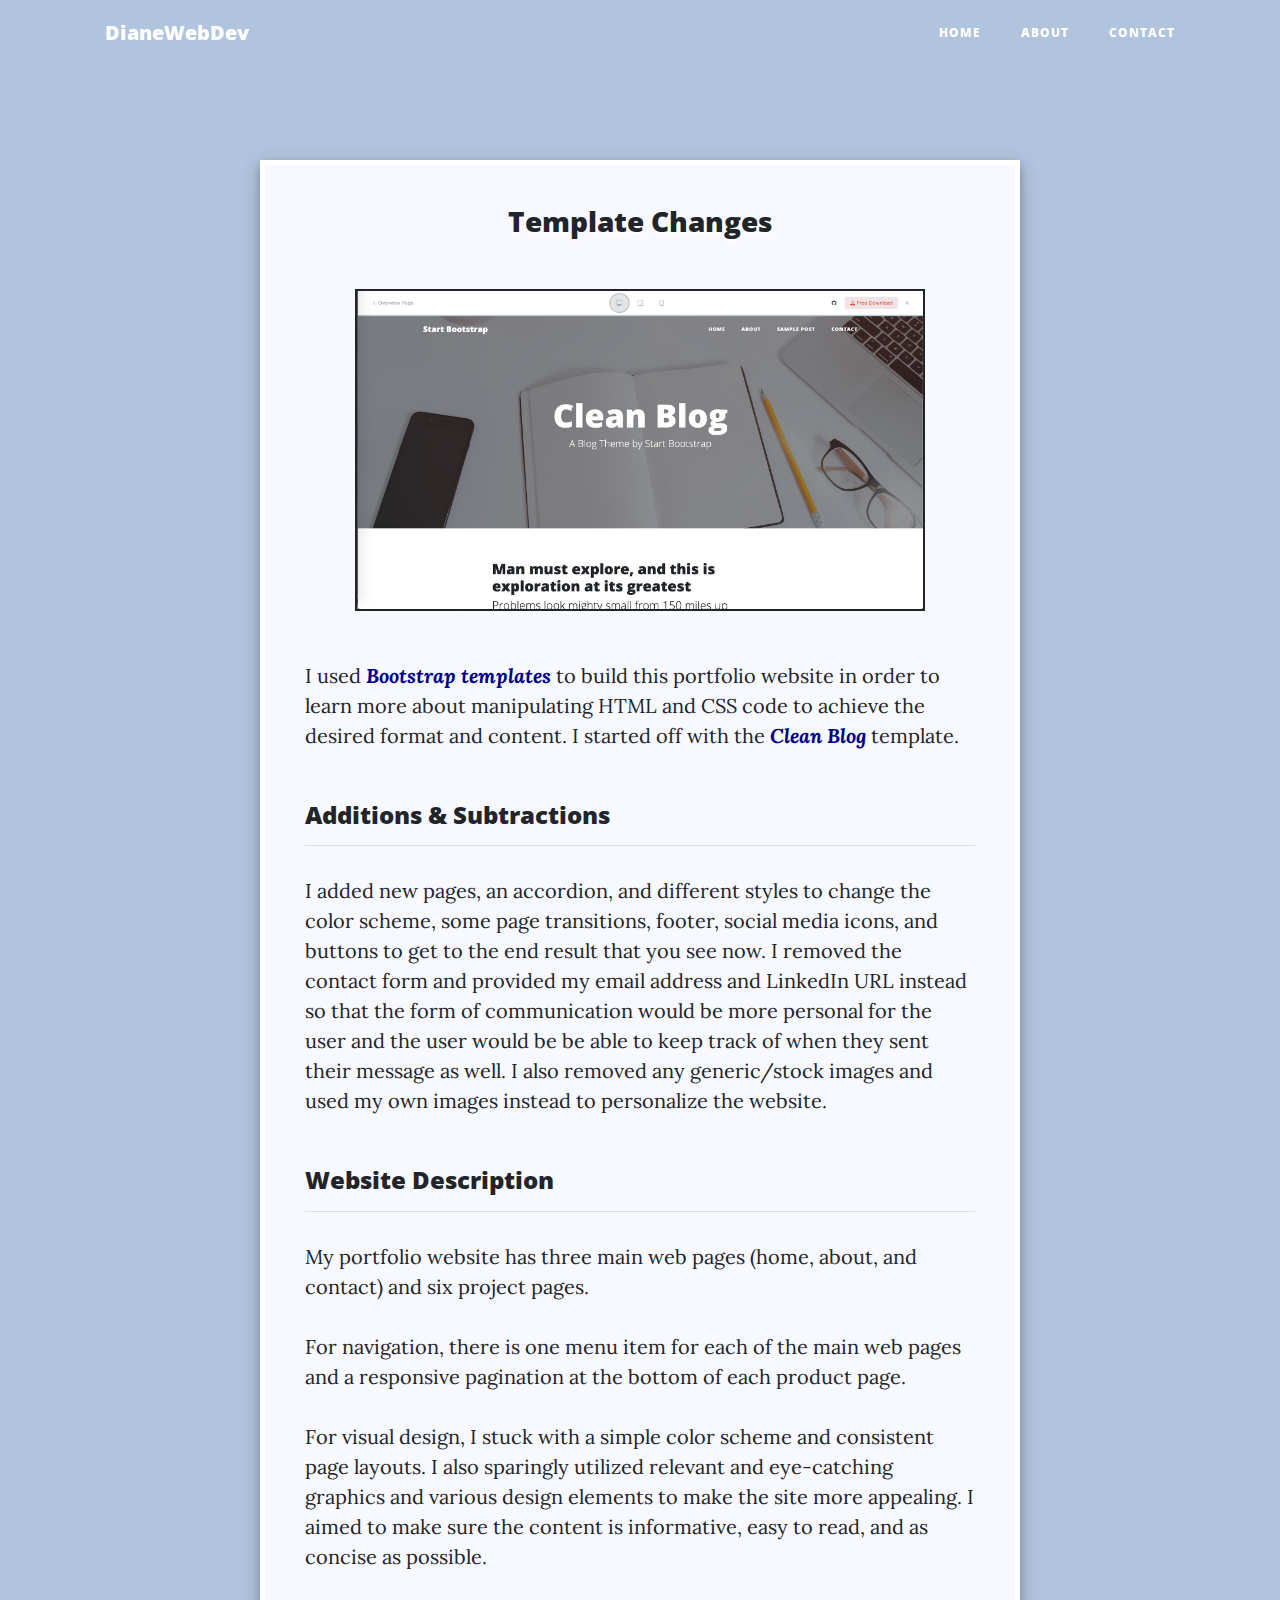
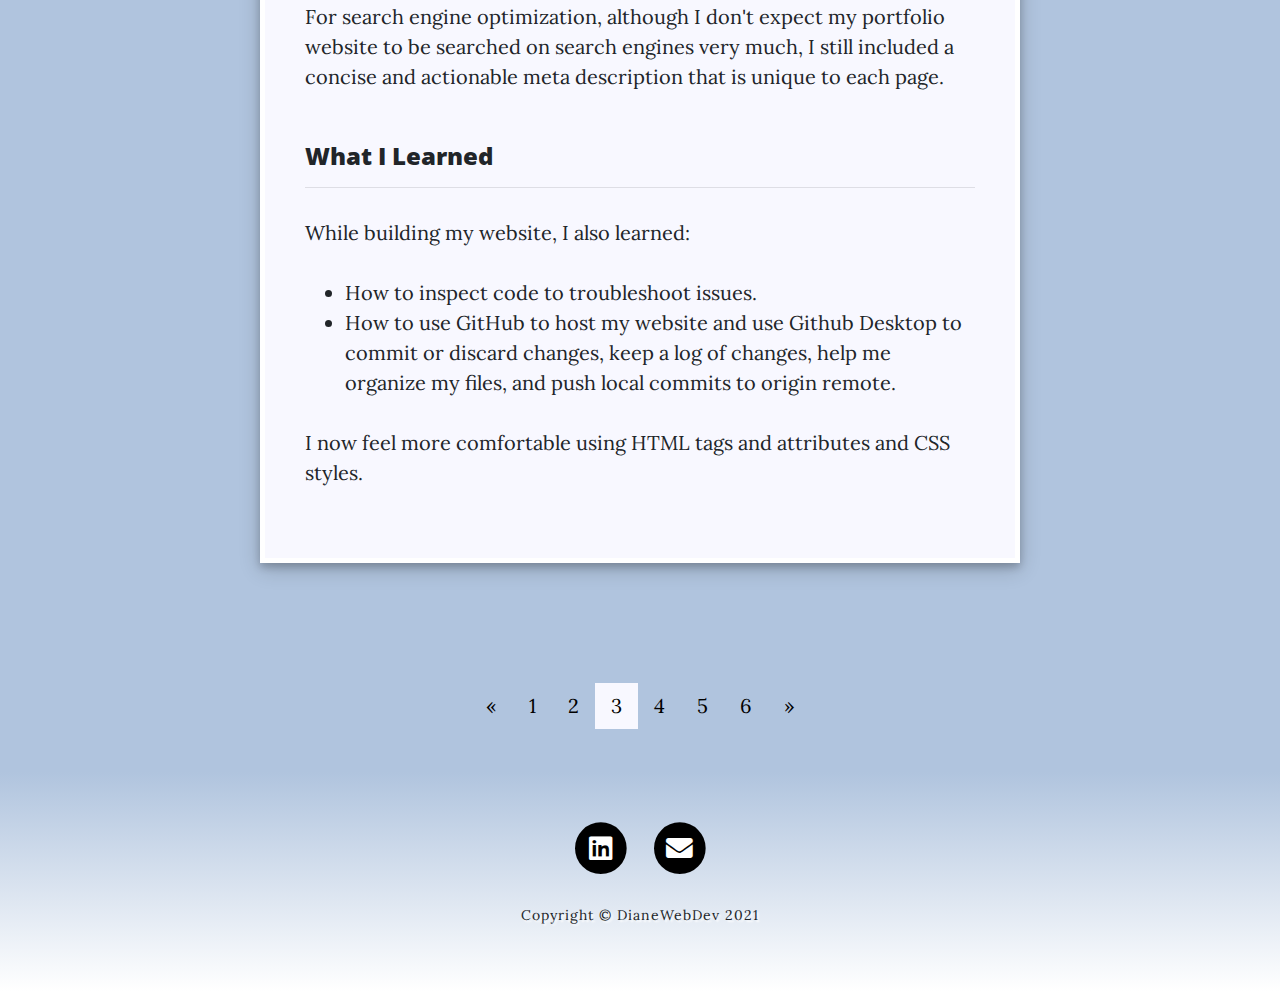
<file: project3.html>
<!DOCTYPE html>
<html lang="en">

<head>

  <meta charset="utf-8">
  <meta name="viewport" content="width=device-width, initial-scale=1, shrink-to-fit=no">
  <meta name="description" content="DianeWebDev is a web development portfolio website for Diane Akasike. Check out her 'Template Changes' project!">
  <meta name="author" content="Diane Akasike">

  <title>Template Changes | DianeWebDev</title>

  <!-- Bootstrap core CSS -->
  <link href="vendor/bootstrap/css/bootstrap.min.css" rel="stylesheet">

  <!-- Custom fonts for this template -->
  <link href="vendor/fontawesome-free/css/all.min.css" rel="stylesheet" type="text/css">
  <link href='https://fonts.googleapis.com/css?family=Lora:400,700,400italic,700italic' rel='stylesheet' type='text/css'>
  <link href='https://fonts.googleapis.com/css?family=Open+Sans:300italic,400italic,600italic,700italic,800italic,400,300,600,700,800' rel='stylesheet' type='text/css'>

  <!-- Custom styles for this template -->
  <link href="css/clean-blog.min.css" rel="stylesheet">
  <link href="css/custom-styles.css" rel="stylesheet">

</head>

<body class="fade-in">
 
  <!-- Navigation -->
  <nav class="navbar navbar-expand-lg navbar-light fixed-top" id="mainNav">
    <div class="container">
      <a class="navbar-brand" href="index.html">DianeWebDev</a>
      <button class="navbar-toggler navbar-toggler-right" type="button" data-toggle="collapse" data-target="#navbarResponsive" aria-controls="navbarResponsive" aria-expanded="false" aria-label="Toggle navigation">
        Menu<i class="fas fa-bars"></i>
      </button>
      <div class="collapse navbar-collapse" id="navbarResponsive">
        <ul class="navbar-nav ml-auto">
          <li class="nav-item">
            <a class="nav-link" href="index.html">Home</a>
          </li>
          <li class="nav-item">
            <a class="nav-link" href="about.html">About</a>
          </li>
          <li class="nav-item">
            <a class="nav-link" href="contact.html">Contact</a>
          </li>
        </ul>
      </div>
    </div>
  </nav>

  <!-- Page Header -->
  <div class="content">

  <!-- Post Content -->
  <article>
    <div class="container">
      <div class="row">
        <div class="col-lg-8 col-md-10 mx-auto project-page">
          <h3>
            Template Changes
          </h3>
          <img src="img/Clean-Blog-Template.png" alt="Clean Blog Template" class="img-fluid">
          <p>I used <a href="https://startbootstrap.com/themes" target="_blank" class="normal-links">Bootstrap templates</a> to build this portfolio website in order to learn more about manipulating HTML and CSS code to achieve the desired format and content. I started off with the <a href="https://startbootstrap.com/previews/clean-blog" target="_blank" class="normal-links">Clean Blog</a> template.</p>
          <h4>Additions &amp; Subtractions</h4>
          <hr id="modal-line">
          <p>I added new pages, an accordion, and different styles to change the color scheme, some page transitions, footer, social media icons, and buttons to get to the end result that you see now. I removed the contact form and provided my email address and LinkedIn URL instead so that the form of communication would be more personal for the user and the user would be be able to keep track of when they sent their message as well. I also removed any generic/stock images and used my own images instead to personalize the website.</p>
          <h4>Website Description</h4>
          <hr id="modal-line">
          <p>My portfolio website has three main web pages (home, about, and contact) and six project pages.</p>
          <p>For navigation, there is one menu item for each of the main web pages and a responsive pagination at the bottom of each product page.</p> 
          <p>For visual design, I stuck with a simple color scheme and consistent page layouts. I also sparingly utilized relevant and eye-catching graphics and various design elements to make the site more appealing. I aimed to make sure the content is informative, easy to read, and as concise as possible.</p> 
          <p>For search engine optimization, although I don't expect my portfolio website to be searched on search engines very much, I still included a concise and actionable meta description that is unique to each page.</p>
          <h4>What I Learned</h4>
          <hr id="modal-line">
          <p>While building my website, I also learned:
            <ul>
              <li>How to inspect code to troubleshoot issues.</li>
              <li>How to use GitHub to host my website and use Github Desktop to commit or discard changes, keep a log of changes, help me organize my files, and push local commits to origin remote.</li>
            </ul>
          </p>
          <p>I now feel more comfortable using HTML tags and attributes and CSS styles.</p>
        </div>
      </div>
    </div>
  </article>
  <br>
  <br> 

  <!-- Pager -->
  <div class="clearfix">
    <div class="pagination">
      <a href="project2.html">&laquo;</a>
      <a href="project1.html">1</a>
      <a href="project2.html">2</a>
      <a class="active" href="#">3</a>
      <a href="project4.html">4</a>
      <a href="project5.html">5</a>
      <a href="project6.html">6</a>
      <a href="project4.html">&raquo;</a>
    </div>
  </div>
  </div>
      
  <!-- Footer -->
  <footer>
    <div class="container">
      <div class="row">
        <div class="col-lg-8 col-md-10 mx-auto">
          <ul class="list-inline text-center">
            <li class="list-inline-item">
              <a href="https://www.linkedin.com/in/diane-akasike/" target="_blank" class="footer-social-media">
                <span class="fa-stack fa-lg">
                  <i class="fas fa-circle fa-stack-2x"></i>
                  <i class="fab fa-linkedin fa-stack-1x fa-inverse"></i>
                </span>
              </a>
            </li>
            <li class="list-inline-item">
              <a href="mailto:dianeakasike@gmail.com" target="_blank" class="footer-social-media">
                <span class="fa-stack fa-lg">
                  <i class="fas fa-circle fa-stack-2x"></i>
                  <i class="fas fa-envelope fa-stack-1x fa-inverse"></i>
                </span>
              </a>
            </li>
          </ul>
          <p class="copyright text-muted">Copyright &copy; DianeWebDev 2021</p>
        </div>
      </div>
    </div>
  </footer>

  <!-- Bootstrap core JavaScript -->
  <script src="vendor/jquery/jquery.min.js"></script>
  <script src="vendor/bootstrap/js/bootstrap.bundle.min.js"></script>

  <!-- Custom scripts for this template -->
  <script src="js/clean-blog.min.js"></script>

</body>

</html>
</file>
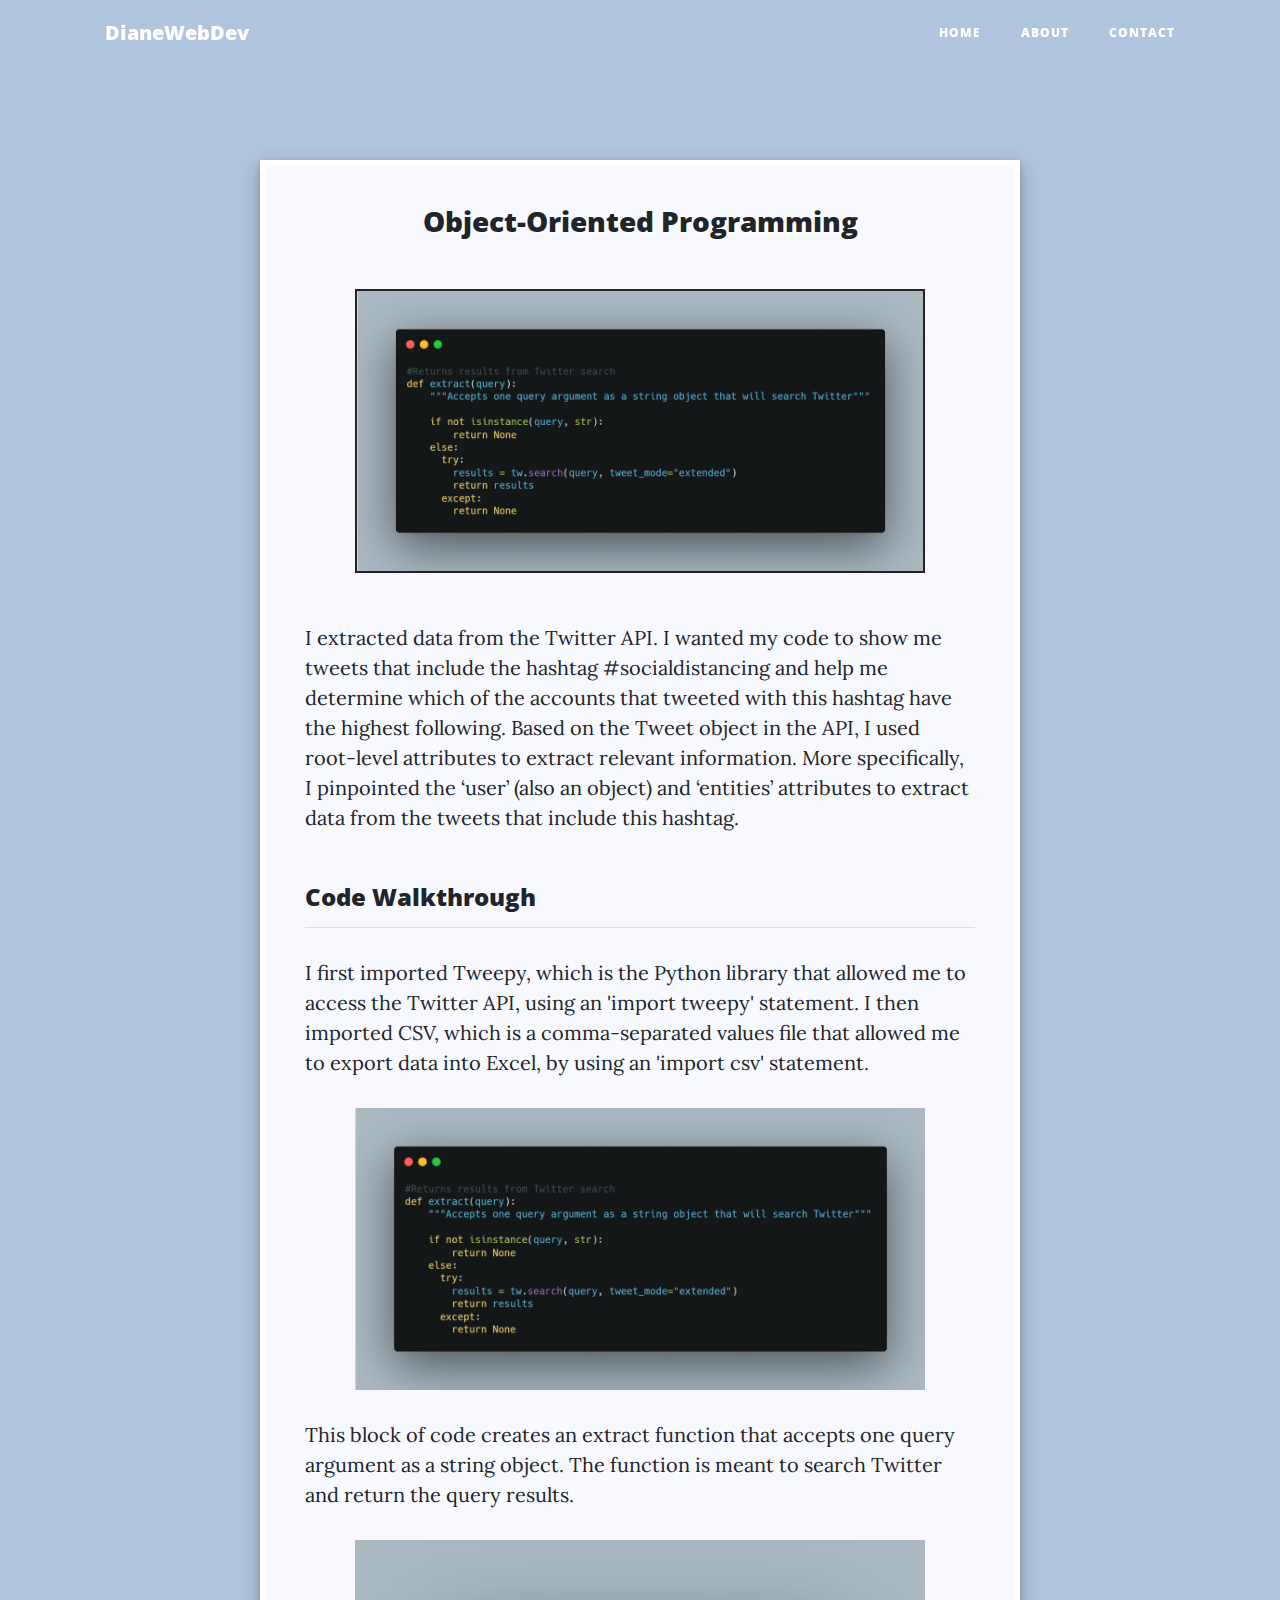
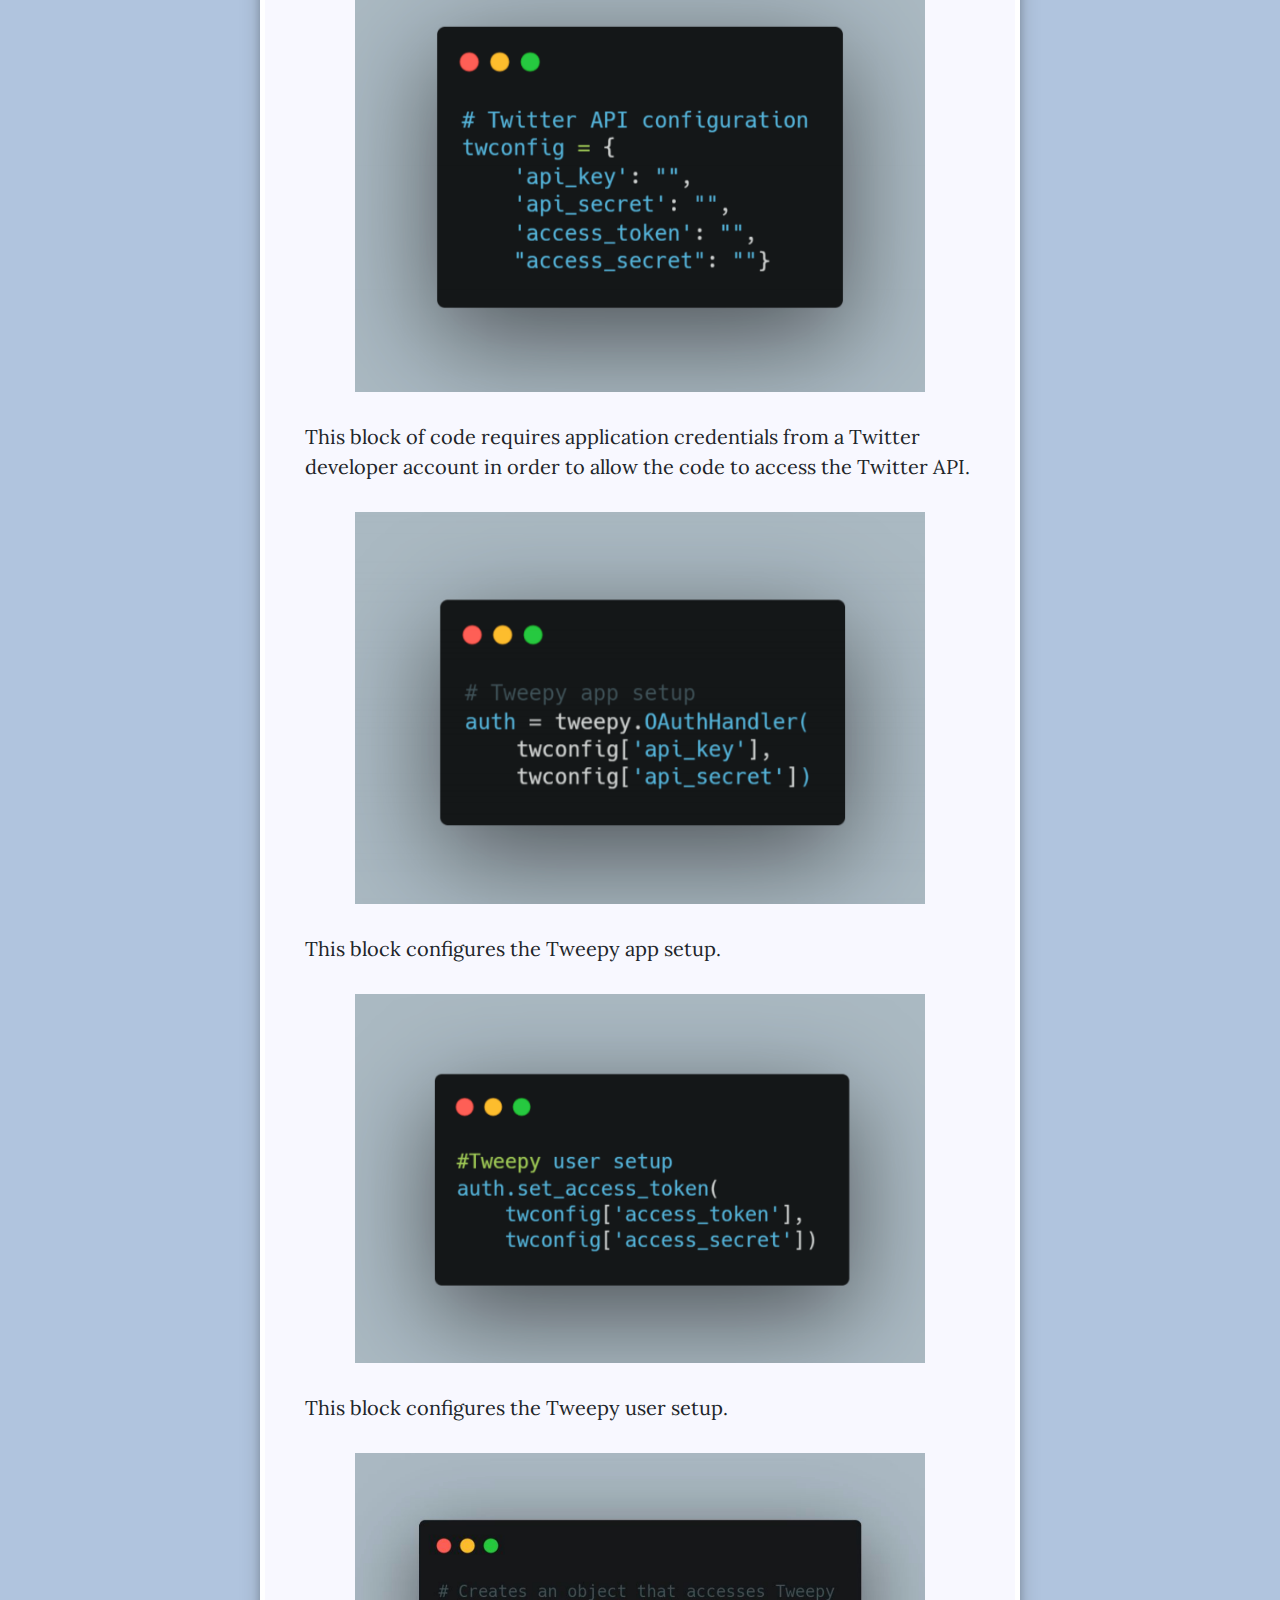
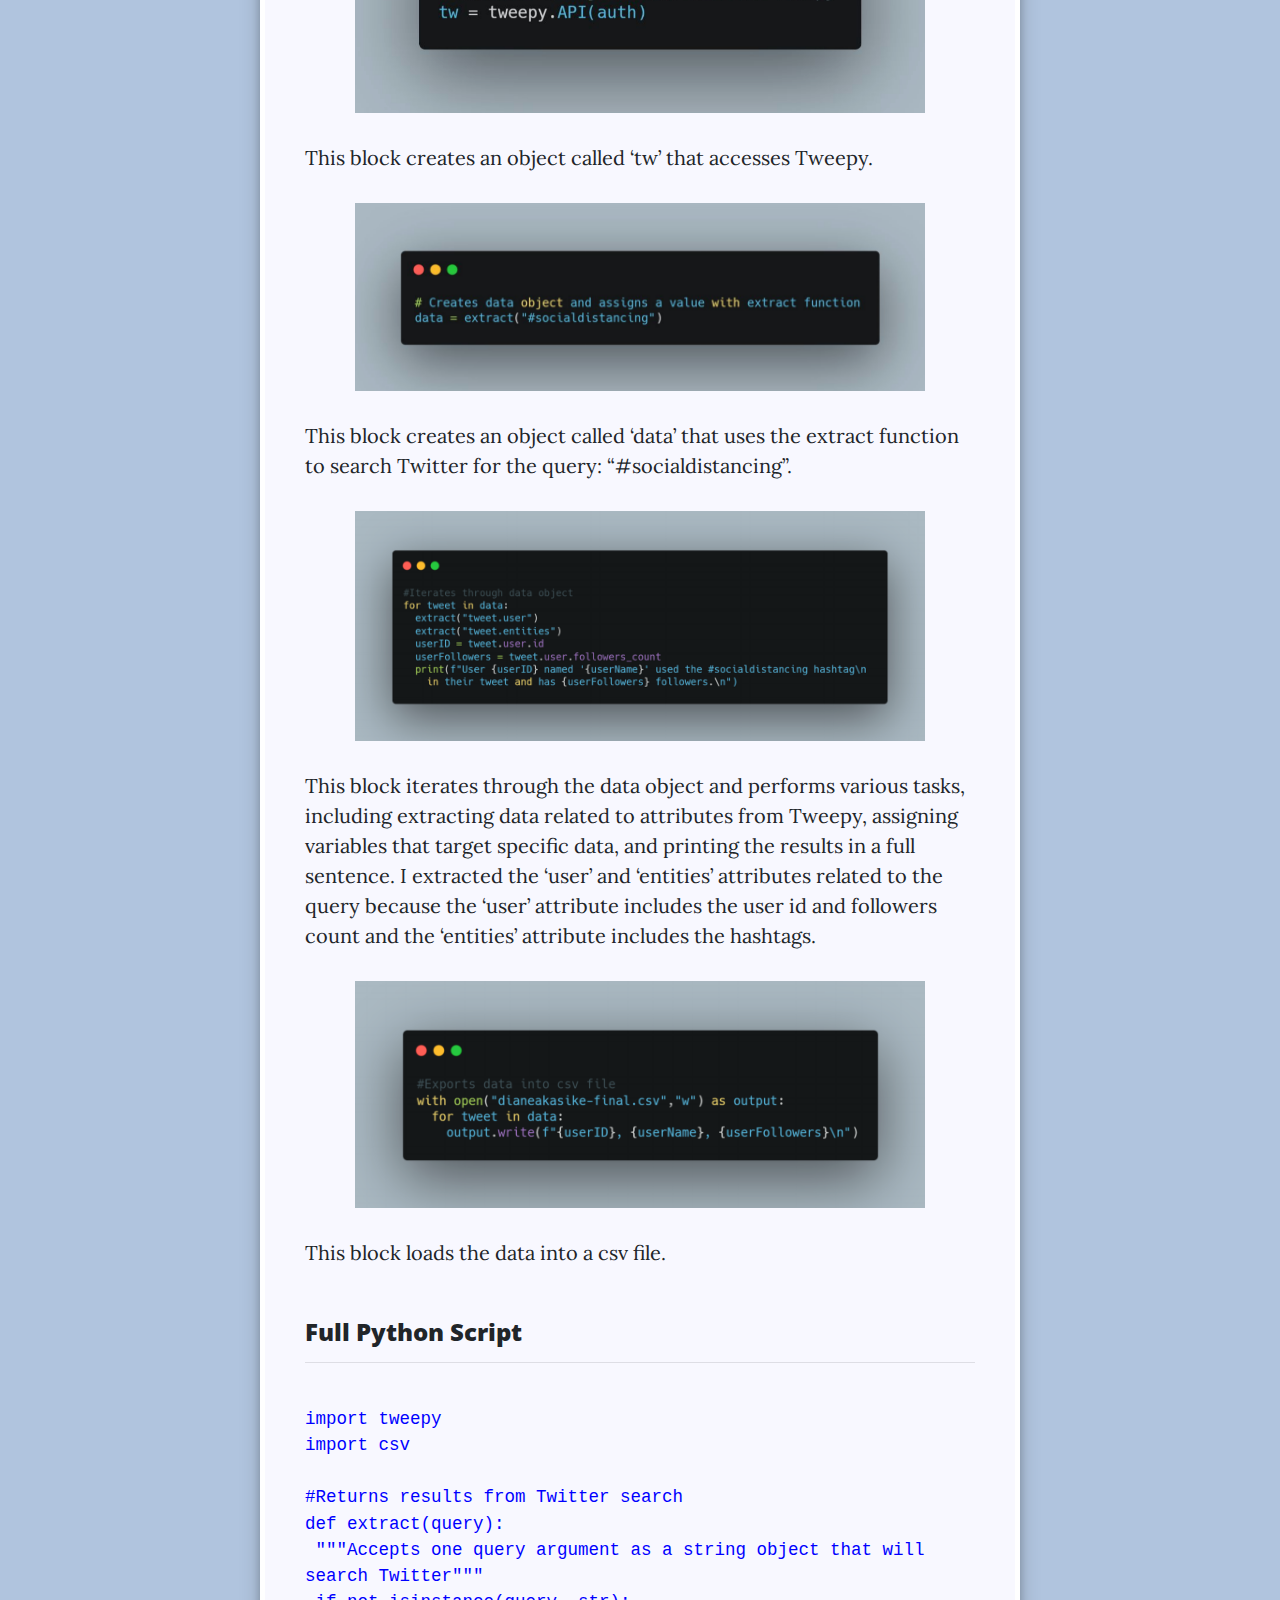
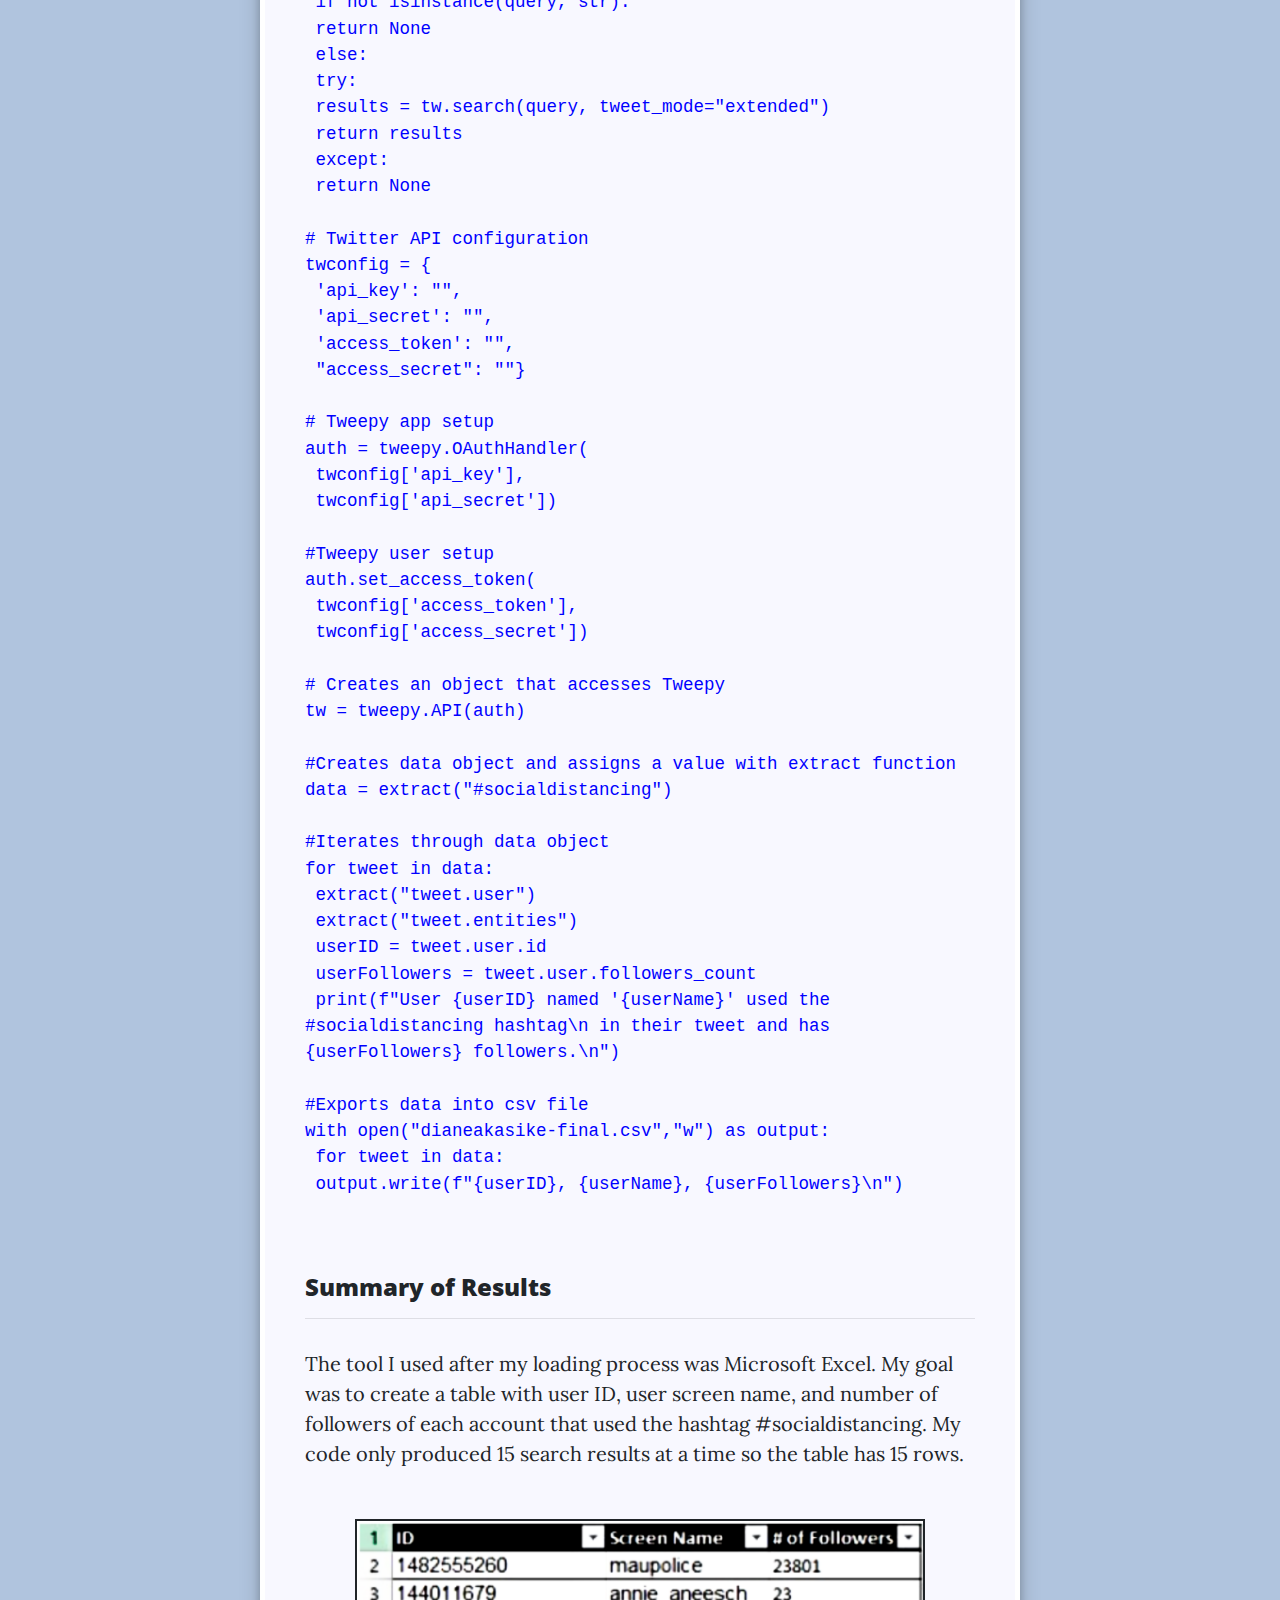
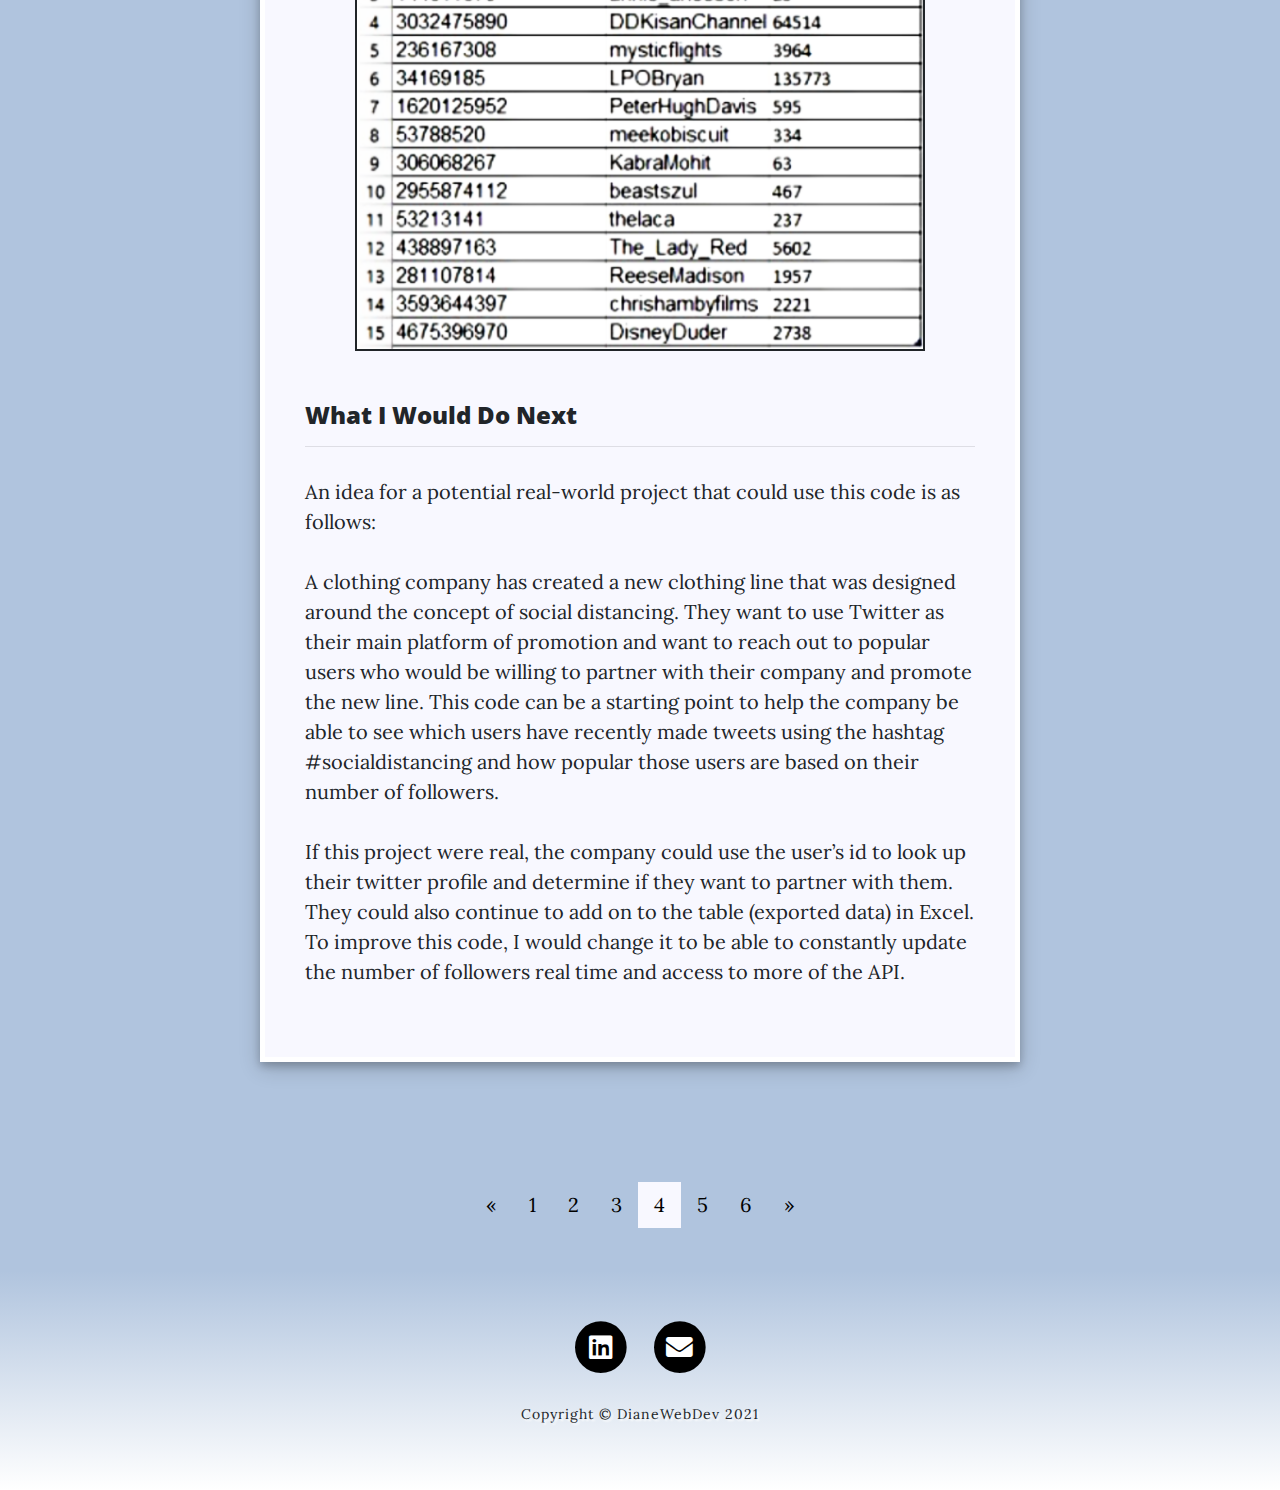
<file: project4.html>
<!DOCTYPE html>
<html lang="en">

<head>

  <meta charset="utf-8">
  <meta name="viewport" content="width=device-width, initial-scale=1, shrink-to-fit=no">
  <meta name="description" content="DianeWebDev is a web development portfolio website for Diane Akasike. Check out her 'Object-Oriented Programming' projects!">
  <meta name="author" content="Diane Akasike">

  <title>Object-Oriented Programming | DianeWebDev</title>

  <!-- Bootstrap core CSS -->
  <link href="vendor/bootstrap/css/bootstrap.min.css" rel="stylesheet">

  <!-- Custom fonts for this template -->
  <link href="vendor/fontawesome-free/css/all.min.css" rel="stylesheet" type="text/css">
  <link href='https://fonts.googleapis.com/css?family=Lora:400,700,400italic,700italic' rel='stylesheet' type='text/css'>
  <link href='https://fonts.googleapis.com/css?family=Open+Sans:300italic,400italic,600italic,700italic,800italic,400,300,600,700,800' rel='stylesheet' type='text/css'>

  <!-- Custom styles for this template -->
  <link href="css/clean-blog.min.css" rel="stylesheet">
  <link href="css/custom-styles.css" rel="stylesheet">

</head>

<body class="fade-in">
 
  <!-- Navigation -->
  <nav class="navbar navbar-expand-lg navbar-light fixed-top" id="mainNav">
    <div class="container">
      <a class="navbar-brand" href="index.html">DianeWebDev</a>
      <button class="navbar-toggler navbar-toggler-right" type="button" data-toggle="collapse" data-target="#navbarResponsive" aria-controls="navbarResponsive" aria-expanded="false" aria-label="Toggle navigation">
        Menu<i class="fas fa-bars"></i>
      </button>
      <div class="collapse navbar-collapse" id="navbarResponsive">
        <ul class="navbar-nav ml-auto">
          <li class="nav-item">
            <a class="nav-link" href="index.html">Home</a>
          </li>
          <li class="nav-item">
            <a class="nav-link" href="about.html">About</a>
          </li>
          <li class="nav-item">
            <a class="nav-link" href="contact.html">Contact</a>
          </li>
        </ul>
      </div>
    </div>
  </nav>

  <!-- Page Header -->
  <div class="content">

  <!-- Post Content -->
  <article>
    <div class="container">
      <div class="row">
        <div class="col-lg-8 col-md-10 mx-auto project-page">
          <h3>
            Object-Oriented Programming
          </h3>
          <img src="img/object-oriented.png" alt="Object-Oriented" class="img-fluid">
          <p>I extracted data from the Twitter API. I wanted my code to show me tweets that include the hashtag #socialdistancing and help me determine which of the accounts that tweeted with this hashtag have the highest following. Based on the Tweet object in the API, I used root-level attributes to extract relevant information. More specifically, I pinpointed the ‘user’ (also an object) and ‘entities’ attributes to extract data from the tweets that include this hashtag.</p>
          <h4>Code Walkthrough</h4>
          <hr id="modal-line">
          <p>I first imported Tweepy, which is the Python library that allowed me to access the Twitter API, using an 'import tweepy' statement. I then imported CSV, which is a comma-separated values file that allowed me to export data into Excel, by using an 'import csv' statement.</p> 
          <img src="img/object-oriented.png" alt="First Code Snippet" class="img-fluid-no-gap">
          <p>This block of code creates an extract function that accepts one query argument as a string object. The function is meant to search Twitter and return the query results.</p>
          <img src="img/code-3.png" alt="Second Code Snippet" class="img-fluid-no-gap">
          <p>This block of code requires application credentials from a Twitter developer account in order to allow the code to access the Twitter API.</p>
          <img src="img/code-4.png" alt="Third Code Snippet" class="img-fluid-no-gap">
          <p>This block configures the Tweepy app setup.</p>
          <img src="img/code-5.png" alt="Fourth Code Snippet" class="img-fluid-no-gap">
          <p>This block configures the Tweepy user setup.</p>
          <img src="img/code-6.png" alt="Fifth Code Snippet" class="img-fluid-no-gap">
          <p>This block creates an object called ‘tw’ that accesses Tweepy.</p>
          <img src="img/code-7.png" alt="Sixth Code Snippet" class="img-fluid-no-gap">
          <p>This block creates an object called ‘data’ that uses the extract function to search Twitter for the query: “#socialdistancing”.</p>
          <img src="img/code-8.png" alt="Seventh Code Snippet" class="img-fluid-no-gap">
          <p>This block iterates through the data object and performs various tasks, including extracting data related to attributes from Tweepy, assigning variables that target specific data, and printing the results in a full sentence. I extracted the ‘user’ and ‘entities’ attributes related to the query because the ‘user’ attribute includes the user id and followers count and the ‘entities’ attribute includes the hashtags.</p>
          <img src="img/code-9.png" alt="Eighth Code Snippet" class="img-fluid-no-gap">
          <p>This block loads the data into a csv file.</p>
          <h4>Full Python Script</h4>
          <hr id="modal-line">
          <code>
import tweepy 
import csv

#Returns results from Twitter search 
def extract(query): 
 """Accepts one query argument as a string object that will search Twitter""" 
 if not isinstance(query, str): 
 return None 
 else: 
 try: 
 results = tw.search(query, tweet_mode="extended") 
 return results 
 except: 
 return None 

# Twitter API configuration 
twconfig = { 
 'api_key': "", 
 'api_secret': "", 
 'access_token': "", 
 "access_secret": ""} 

# Tweepy app setup 
auth = tweepy.OAuthHandler( 
 twconfig['api_key'], 
 twconfig['api_secret']) 

#Tweepy user setup 
auth.set_access_token( 
 twconfig['access_token'], 
 twconfig['access_secret']) 

# Creates an object that accesses Tweepy 
tw = tweepy.API(auth) 

#Creates data object and assigns a value with extract function 
data = extract("#socialdistancing") 

#Iterates through data object 
for tweet in data: 
 extract("tweet.user")
 extract("tweet.entities") 
 userID = tweet.user.id 
 userFollowers = tweet.user.followers_count 
 print(f"User {userID} named '{userName}' used the #socialdistancing hashtag\n in their tweet and has {userFollowers} followers.\n") 

#Exports data into csv file 
with open("dianeakasike-final.csv","w") as output: 
 for tweet in data: 
 output.write(f"{userID}, {userName}, {userFollowers}\n")
          </code>
          <h4>Summary of Results</h4>
          <hr id="modal-line">
          <p>The tool I used after my loading process was Microsoft Excel. My goal was to create a table with user ID, user screen name, and number of followers of each account that used the hashtag #socialdistancing. My code only produced 15 search results at a time so the table has 15 rows.</p>
          <img src="img/Results.png" alt="Summary of Results" class="img-fluid">
          <h4>What I Would Do Next</h4>
          <hr id="modal-line">
          <p>An idea for a potential real-world project that could use this code is as follows:</p> 
          <p>A clothing company has created a new clothing line that was designed around the concept of social distancing. They want to use Twitter as their main platform of promotion and want to reach out to popular users who would be willing to partner with their company and promote the new line. This code can be a starting point to help the company be able to see which users have recently made tweets using the hashtag #socialdistancing and how popular those users are based on their number of followers.</p> 
          <p>If this project were real, the company could use the user’s id to look up their twitter profile and determine if they want to partner with them. They could also continue to add on to the table (exported data) in Excel. To improve this code, I would change it to be able to constantly update the number of followers real time and access to more of the API.</p>
        </div>
      </div>
    </div>
  </article>
  <br>
  <br> 

  <!-- Pager -->
  <div class="clearfix">
    <div class="pagination">
      <a href="project3.html">&laquo;</a>
      <a href="project1.html">1</a>
      <a href="project2.html">2</a>
      <a href="project3.html">3</a>
      <a class="active" href="#">4</a>
      <a href="project5.html">5</a>
      <a href="project6.html">6</a>
      <a href="project5.html">&raquo;</a>
    </div>
  </div>
  </div>
      
  <!-- Footer -->
  <footer>
    <div class="container">
      <div class="row">
        <div class="col-lg-8 col-md-10 mx-auto">
          <ul class="list-inline text-center">
            <li class="list-inline-item">
              <a href="https://www.linkedin.com/in/diane-akasike/" target="_blank" class="footer-social-media">
                <span class="fa-stack fa-lg">
                  <i class="fas fa-circle fa-stack-2x"></i>
                  <i class="fab fa-linkedin fa-stack-1x fa-inverse"></i>
                </span>
              </a>
            </li>
            <li class="list-inline-item">
              <a href="mailto:dianeakasike@gmail.com" target="_blank" class="footer-social-media">
                <span class="fa-stack fa-lg">
                  <i class="fas fa-circle fa-stack-2x"></i>
                  <i class="fas fa-envelope fa-stack-1x fa-inverse"></i>
                </span>
              </a>
            </li>
          </ul>
          <p class="copyright text-muted">Copyright &copy; DianeWebDev 2021</p>
        </div>
      </div>
    </div>
  </footer>

  <!-- Bootstrap core JavaScript -->
  <script src="vendor/jquery/jquery.min.js"></script>
  <script src="vendor/bootstrap/js/bootstrap.bundle.min.js"></script>

  <!-- Custom scripts for this template -->
  <script src="js/clean-blog.min.js"></script>

</body>

</html>
</file>
<file: css/custom-styles.css>
.about-padding {
  padding: 30px 30px 0 30px;
}

.accordion {
  background-color: #EEE;
  color: #444;
  cursor: pointer;
  padding: 18px;
  width: 100%;
  text-align: left;
  border: none;
  outline: none;
  transition: 0.4s;
}

.accordion:focus {
  outline: #212529;
}

.active, .accordion:hover {
  background-color: #5D8AA8;
}

.arrow {
  border: solid black;
  border-width: 0 3px 3px 0;
  display: inline-block;
  float: right;
  padding: 3px;
  transform: rotate(45deg);
  -webkit-transform: rotate(45deg);
}

article {
  padding-top: 100px;
}

#bio {
  text-align: justify;
}

.bounce {
  -moz-animation: bounce 2s infinite;
  -webkit-animation: bounce 2s infinite;
  animation: bounce 2s infinite;
}

    @keyframes bounce {
      0%, 20%, 50%, 80%, 100% {
        transform: translateY(0);
      }
      40% {
        transform: translateY(-30px);
      }
      60% {
        transform: translateY(-15px);
      }
    }

    @-webkit-keyframes slideIn {
      from {
        bottom: 300px; 
        opacity: 0;
      } 
      to {
        bottom: 0px;
        opacity: 1;
      }
    }

    @-webkit-keyframes fadeIn {
      from {
        opacity: 0;
      } 
      to {
        opacity: 1;
        }
    }

.btn {
  color: #FFFFFF;
  background-color: #212529; 
  margin: 16px 0;
}

.btn:focus {
  color: #FFFFFF;
  box-shadow: 5px 5px 5px #FFFFFF;
  border-color: #212529;
}

.btn:hover {
  color: #212529 !important;
  background-color: #FFFFFFE6 !important;
  border-color: lightsteelblue !important;
  box-shadow: 5px 5px 5px #212529;
}

.btn:hover > .project-link {
  text-decoration: none;
  color: #212529;
}

button {
  transition: transform .2s;
}

button:hover {
  box-shadow: 5px 5px 5px #212529;
  transform: scale(1.10);
}

.close {
  color: #aaa;
  text-align: right;
  font-size: 28px;
  font-weight: bold;
}

.close:hover, .close:focus {
  color: black;
  text-decoration: none;
  cursor: pointer;
}

code {
  display: block;
  white-space: pre-wrap;
  color: blue;
}

.col-sm-5 {
  text-align: center;
  padding: 40px;
  margin: 0 auto;
  transition: transform .2s;
}

.content { 
  background-color: lightsteelblue;
}

.contact-button {
  display: block;
}

#contact-message {
  width: 50%; 
  margin: 0; 
  padding: 5% 0;
  align-self: center;
}

.clearfix {
  text-align: center;
  padding-bottom: 35px;
}

.contact-page {
  padding: 50px;
  box-shadow: 0 4px 8px 0 rgba(0, 0, 0, 0.2), 0 6px 20px 0 rgba(0, 0, 0, 0.19);
}

.contact-post-title {
  margin-bottom: 50px;
}

#contact-section-1 {
  color: white;
  background-color: lightslategray;
}

#contact-section-2 {
  background-color: gainsboro;
}

#contact-section-3 {
  color: white;
  background-color: #212529;
  display: flex; 
  justify-content: space-between;
}

.copyright {
  color: #212529 !important;
  text-shadow: 2px 2px 2px #FFF;
  letter-spacing:1px; 
}

.down-arrow {
  text-align: center;
  margin: 60px 0;
  color: black;
}

.fa-arrow-down:hover {
  text-decoration: none;
  color: black;
}

.fa-bars:hover {
  background-color: lightsteelblue;
}

.fa-inverse:hover {
  color: black;
}

.fade-in {
  -webkit-animation: fadein 2s; /* Safari, Chrome and Opera > 12.1 */
  -moz-animation: fadein 2s; /* Firefox < 16 */
  -ms-animation: fadein 2s; /* Internet Explorer */
  -o-animation: fadein 2s; /* Opera < 12.1 */
  animation: fadein 2s;
}

    @keyframes fadein {
        from { opacity: 0; }
        to   { opacity: 1; }
    }

    /* Firefox < 16 */
    @-moz-keyframes fadein {
        from { opacity: 0; }
        to   { opacity: 1; }
    }

    /* Safari, Chrome and Opera > 12.1 */
    @-webkit-keyframes fadein {
        from { opacity: 0; }
        to   { opacity: 1; }
    }

    /* Internet Explorer */
    @-ms-keyframes fadein {
        from { opacity: 0; }
        to   { opacity: 1; }
    }

    /* Opera < 12.1 */
    @-o-keyframes fadein {
        from { opacity: 0; }
        to   { opacity: 1; }
    }

footer {
  background-image: linear-gradient(lightsteelblue, #FFF); 
}

.footer-social-media {
  color: black;
}

.footer-social-media:hover {
  color: white;
}

#gif-1 {
  display: block; 
  width: 100%; 
  margin: 0 auto
}

#gif-2 {
  width: 50%; 
  margin-left: 5%;
}

h4 {
  margin-top: 50px;
}

.h4-middle {
  margin: 50px 0;
}

h3 {
  text-shadow: 2px 2px 2px #FFFFFFE6;
  color: #212529;
  text-align: center;
}

html {
  scroll-behavior: smooth;
}

img {
  margin: 20px 0;
  max-width: 100%
}

.img-fluid { 
  width: 85%;
  height: auto;
  display: block;
  margin: 50px auto; 
  border: 2px solid #212529;
}

.img-fluid-no-gap { 
  width: 85%;
  height: auto;
  display: block;
  margin: 0px auto; 
}

#mainNav {
  position: fixed;
  top: 0;
}

.modal {
  display: none; 
  position: fixed; 
  z-index: 1; 
  left: 0;
  top: 0;
  width: 100%; 
  height: 100%; 
  overflow: auto; 
  background-color: rgb(0,0,0); 
  background-color: rgba(0,0,0,0.4);
}

.modal-content {
  background-color: lightsteelblue;
  margin: 15% auto; 
  padding: 20px;
  border: 1px solid #888;
  width: 80%; 
  text-align: left;
  box-shadow: 2px 2px 15px #212529;
  font-family: Gill Sans, sans-serif;
  font-size: 24px;
  -webkit-animation-name: slideIn;
  -webkit-animation-duration: 1s;
}

#modal-line {
  width: 100%;
}

.nav-link {
  padding: 10px 20px !important;
}

.navbar-toggler:focus, .navbar-toggler:hover {
  outline: #212529;
  background-color: lightsteelblue;
}

.navbar a {
  transition: transform .2s;
}

.navbar a:hover {
  transform: scale(1.10);
}

.normal-links {
  text-decoration: none !important;
  color: darkblue;
  font-weight: bold;
  font-style: italic;
}

.normal-links:hover {
  color: blue;
  text-decoration: none;
}

.normal-links:after {
    color: blue;
    text-decoration: none;
}

ol {
  margin-top: 0;
}

.pagination {
  display: inline-block;
}

.pagination a {
  color: black !important;
  float: left;
  padding: 8px 16px;
  text-decoration: none;
  display: block;
}

.pagination a.active {
  background-color: ghostwhite;
  color: white;
  display: block;
}

.pagination a:hover:not(.active) {
  color: #ddd !important;
  display: block;
}

.panel-seperate {
  padding-top: 20px;
}

.panel {
  padding: 0 18px;
  background-color: #CCC;
  display: none;
  overflow: hidden;
}

.project-link {
  color: #FFFFFF;
}

.project-link:hover {
  text-decoration: none;
  color: #212529;
} 

.project-page {
  border: 5px solid #FFFFFFE6;
  padding: 40px;
  margin: 60px 0;
  background-color: ghostwhite;
  box-shadow: 0 4px 8px 0 rgba(0, 0, 0, 0.2), 0 6px 20px 0 rgba(0, 0, 0, 0.19);
  width: 80%;
}

#or {
  font-size: 20px;
}

.rounded {
  width: 350px;
  max-width: 100%;
  height: 200px; 
  margin: 20px;
  box-shadow: 5px 10px 18px #212529;
}

#self-portrait {
  width: 200px; 
  height: auto; 
  border: none;
  float: left; 
  margin: 0 65px 40px 0;
  box-shadow: 5px 10px 18px #212529;
}

#skills-list {
  list-style: none; 
  padding: 40px;
}
</file>
<file: css/clean-blog.min.css>
/*! * Start Bootstrap - Clean Blog v5.0.10
(https://startbootstrap.com/theme/clean-blog) * Copyright 2013-2020
Start Bootstrap * Licensed under MIT
(https://github.com/StartBootstrap/startbootstrap-clean-blog/blob/master/LICENSE)
 */body{font-size:20px;color:#212529;font-family:Lora,'Times New Roman',serif}p{line-height:1.5;margin:30px 0}p a{text-decoration:underline}h1,h2,h3,h4,h5,h6{font-weight:800;font-family:'Open Sans','Helvetica Neue',Helvetica,Arial,sans-serif}a{color:#212529;transition:all .2s}a:focus,a:hover{color:#252529}blockquote{font-style:italic;color:#868e96}.section-heading{font-size:36px;font-weight:700;margin-top:60px}.caption{font-size:14px;font-style:italic;display:block;margin:0;padding:10px;text-align:center;border-bottom-right-radius:5px;border-bottom-left-radius:5px}::-moz-selection{color:#fff;background:#252529;text-shadow:none}::selection{color:#fff;background:#252529;text-shadow:none}img::-moz-selection{color:#fff;background:0 0}img::selection{color:#fff;background:0 0}img::-moz-selection{color:#fff;background:0 0}#mainNav{position:absolute;border-bottom:1px solid #e9ecef;background-color:#fff;font-family:'Open Sans','Helvetica Neue',Helvetica,Arial,sans-serif}#mainNav .navbar-brand{font-weight:800;color:#212529}#mainNav .navbar-toggler{font-size:12px;font-weight:800;padding:13px;text-transform:uppercase;color:#212529}#mainNav .navbar-nav>li.nav-item>a{font-size:12px;font-weight:800;letter-spacing:1px;text-transform:uppercase}@media only screen and (min-width:992px){#mainNav{border-bottom:1px solid transparent;background:0 0}#mainNav .navbar-brand{padding:10px 20px;color:#fff}#mainNav .navbar-brand:focus,/*#mainNav .navbar-brand:hover{color:unset}*/#mainNav .navbar-nav>li.nav-item>a{padding:10px 20px;color:#fff}/*#mainNav .navbar-nav>li.nav-item>a:focus,#mainNav .navbar-nav>li.nav-item>a:hover{color:unset*/}@media only screen and (min-width:992px){#mainNav{transition:background-color .2s;transform:translate3d(0,0,0);-webkit-backface-visibility:hidden;backface-visibility:hidden}#mainNav.is-fixed{position:fixed;top:-67px;transition:transform .2s;border-bottom:1px solid #fff;background-color:rgba(255,255,255,.9)}#mainNav.is-fixed .navbar-brand{color:#212529}#mainNav.is-fixed .navbar-brand:focus,#mainNav.is-fixed .navbar-brand:hover{color:#252529}#mainNav.is-fixed .navbar-nav>li.nav-item>a{color:#212529}#mainNav.is-fixed .navbar-nav>li.nav-item>a:focus,#mainNav.is-fixed .navbar-nav>li.nav-item>a:hover{color:#252529}#mainNav.is-visible{transform:translate3d(0,100%,0)}}header.masthead{margin-bottom:50px;background:no-repeat center center;background-color:#868e96;background-attachment:scroll;position:relative;background-size:cover}header.masthead .overlay{position:absolute;top:0;left:0;height:100%;width:100%;background-color:#212529;opacity:.5}header.masthead .page-heading,header.masthead .post-heading,header.masthead .site-heading{padding:200px 0 150px;color:#fff}@media only screen and (min-width:768px){header.masthead .page-heading,header.masthead .post-heading,header.masthead .site-heading{padding:200px 0}}header.masthead .page-heading,header.masthead .site-heading{text-align:center}header.masthead .page-heading h1,header.masthead .site-heading h1{font-size:50px;margin-top:0}header.masthead .page-heading .subheading,header.masthead .site-heading .subheading{font-size:24px;font-weight:300;line-height:1.1;display:block;margin:10px 0 0;font-family:'Open Sans','Helvetica Neue',Helvetica,Arial,sans-serif}@media only screen and (min-width:768px){header.masthead .page-heading h1,header.masthead .site-heading h1{font-size:80px}}header.masthead .post-heading h1{font-size:35px}header.masthead .post-heading .meta,header.masthead .post-heading .subheading{line-height:1.1;display:block}header.masthead .post-heading .subheading{font-size:24px;font-weight:600;margin:10px 0 30px;font-family:'Open Sans','Helvetica Neue',Helvetica,Arial,sans-serif}header.masthead .post-heading .meta{font-size:20px;font-weight:300;font-style:italic;font-family:Lora,'Times New Roman',serif}header.masthead .post-heading .meta a{color:#fff}@media only screen and (min-width:768px){header.masthead .post-heading h1{font-size:55px}header.masthead .post-heading .subheading{font-size:30px}}.post-preview>a{color:#212529}.post-preview>a:focus,.post-preview>a:hover{text-decoration:none;color:#252529}.post-preview>a>.post-title{font-size:30px;margin-top:30px;margin-bottom:10px}.post-preview>a>.post-subtitle{font-weight:300;margin:0 0 10px}.post-preview>.post-meta{font-size:18px;font-style:italic;margin-top:0;color:#868e96}.post-preview>.post-meta>a{text-decoration:none;color:#212529}.post-preview>.post-meta>a:focus,.post-preview>.post-meta>a:hover{text-decoration:underline;color:#252529}@media only screen and (min-width:768px){.post-preview>a>.post-title{font-size:36px}}.floating-label-form-group{font-size:14px;position:relative;margin-bottom:0;padding-bottom:.5em;border-bottom:1px solid #dee2e6}.floating-label-form-group input,.floating-label-form-group textarea{font-size:1.5em;position:relative;z-index:1;padding:0;resize:none;border:none;border-radius:0;background:0 0;box-shadow:none!important;font-family:Lora,'Times New Roman',serif}.floating-label-form-group input::-webkit-input-placeholder,.floating-label-form-group textarea::-webkit-input-placeholder{color:#868e96;font-family:Lora,'Times New Roman',serif}.floating-label-form-group label{font-size:.85em;line-height:1.764705882em;position:relative;z-index:0;top:2em;display:block;margin:0;transition:top .3s ease,opacity .3s ease;opacity:0}.floating-label-form-group .help-block{margin:15px 0}.floating-label-form-group-with-value label{top:0;opacity:1}.floating-label-form-group-with-focus label{color:#252529}form .form-group:first-child .floating-label-form-group{border-top:1px solid #dee2e6}footer{padding:50px 0 65px}footer .list-inline{margin:0;padding:0}footer .copyright{font-size:14px;margin-bottom:0;text-align:center}.btn{font-size:14px;font-weight:800;padding:15px 25px;letter-spacing:1px;text-transform:uppercase;border-radius:0;font-family:'Open Sans','Helvetica Neue',Helvetica,Arial,sans-serif}.btn-primary{background-color:#252529;border-color:#252529}.btn-primary:active,.btn-primary:focus,.btn-primary:hover{color:#fff;background-color:#FFFFFF!important;border-color:#FFFFFF!important}.btn-lg{font-size:16px;padding:25px 35px}
</file>
